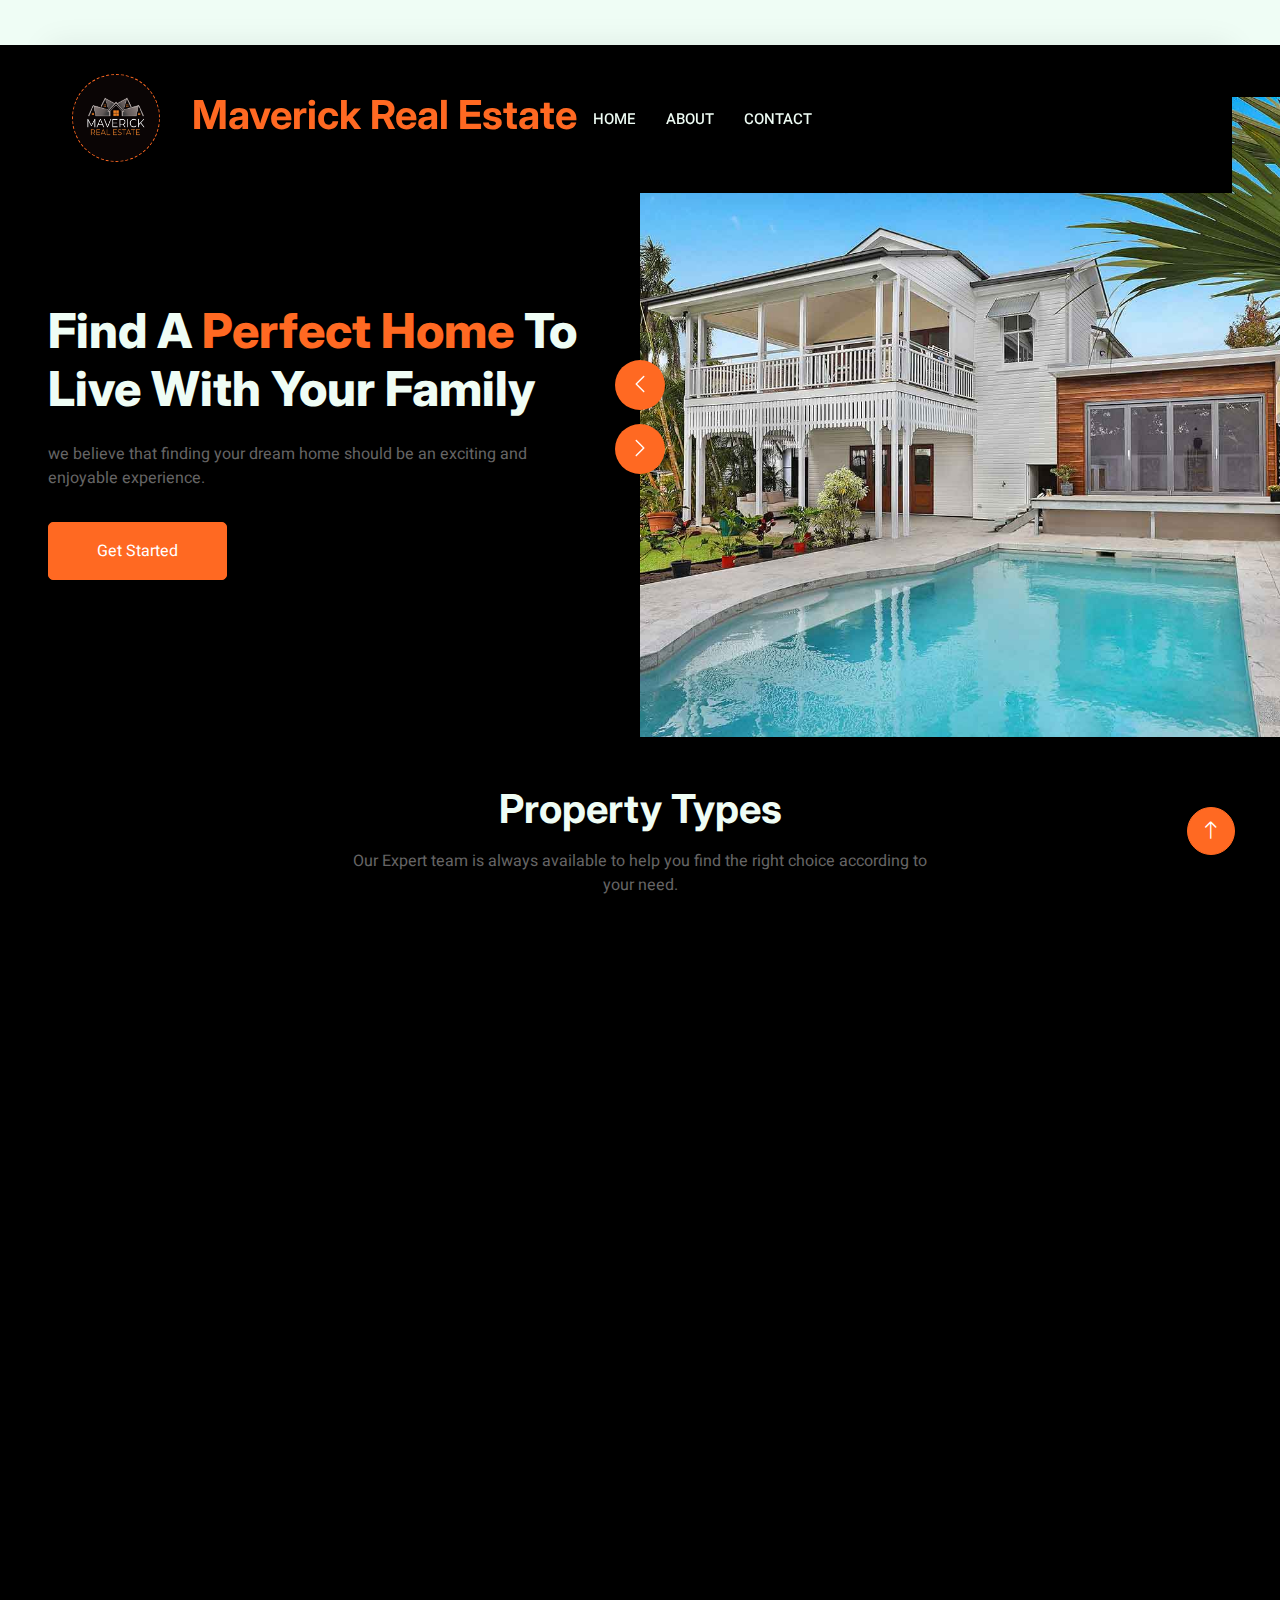
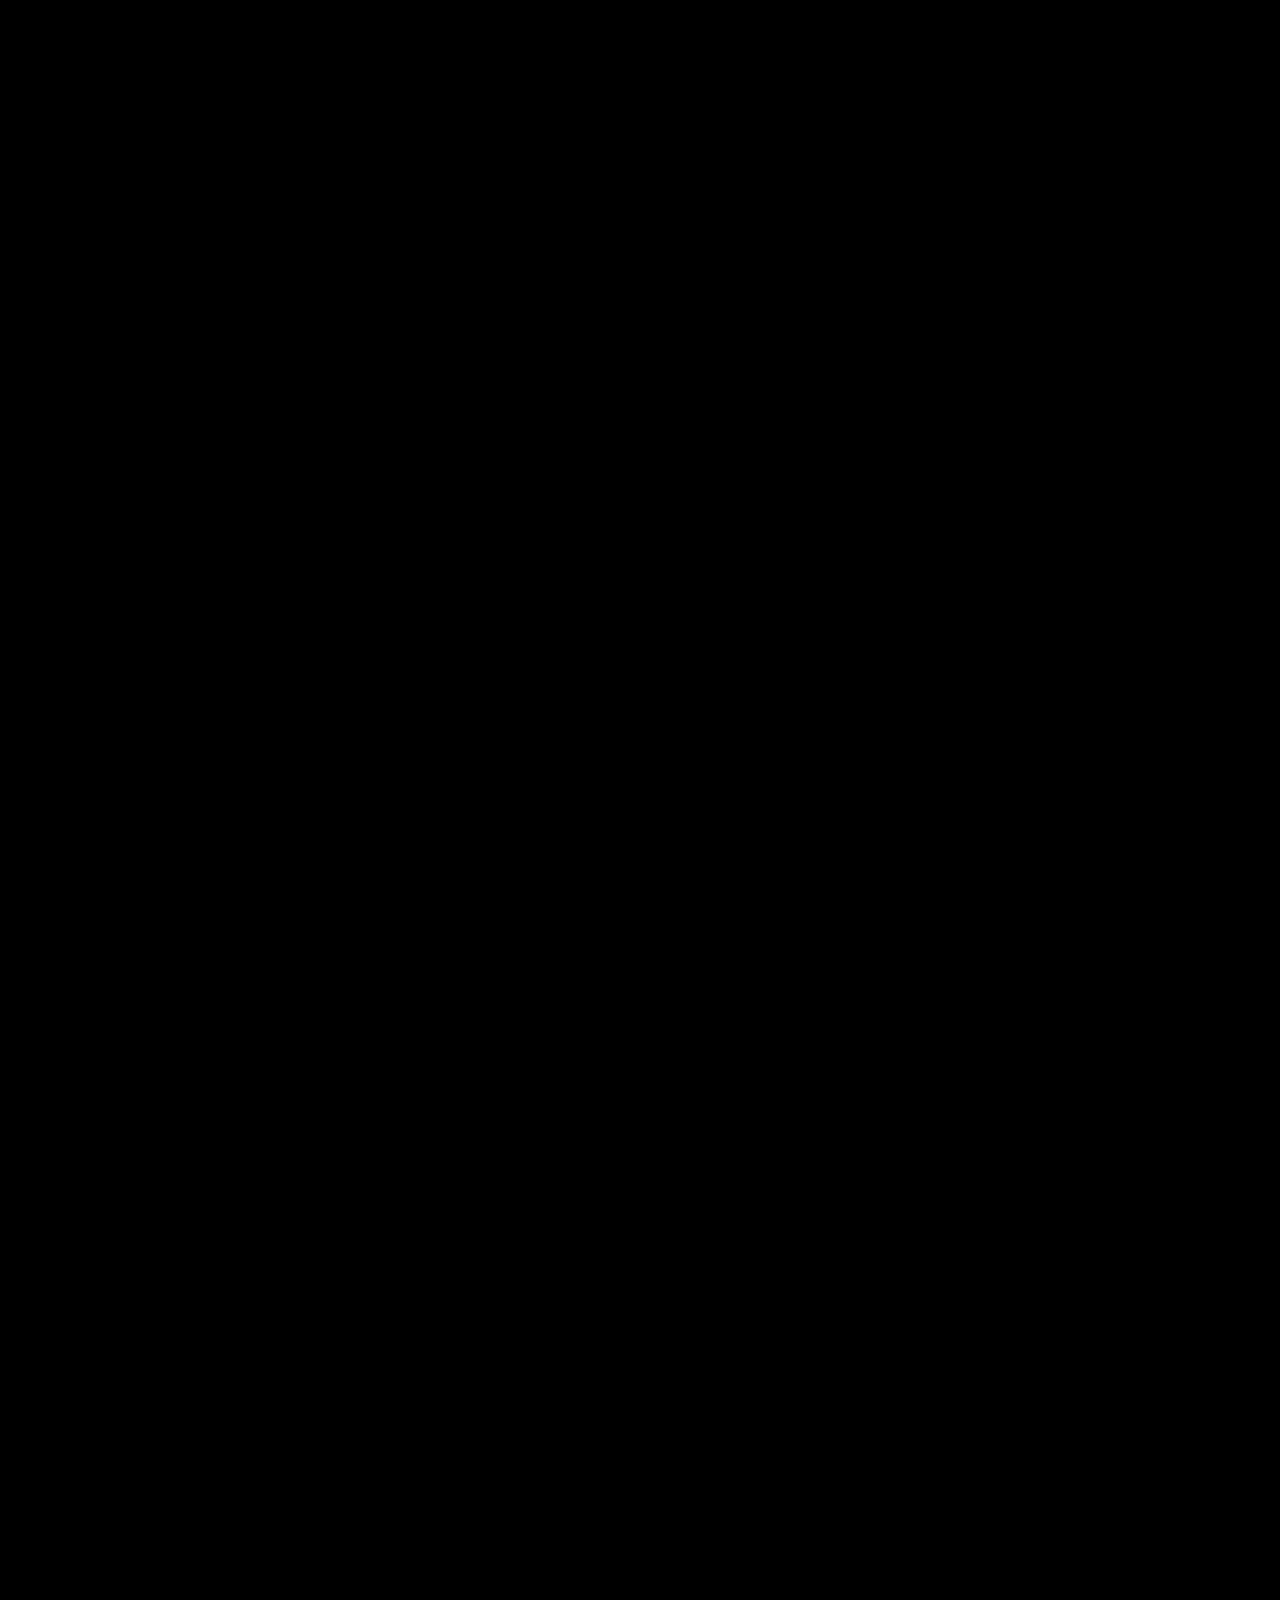
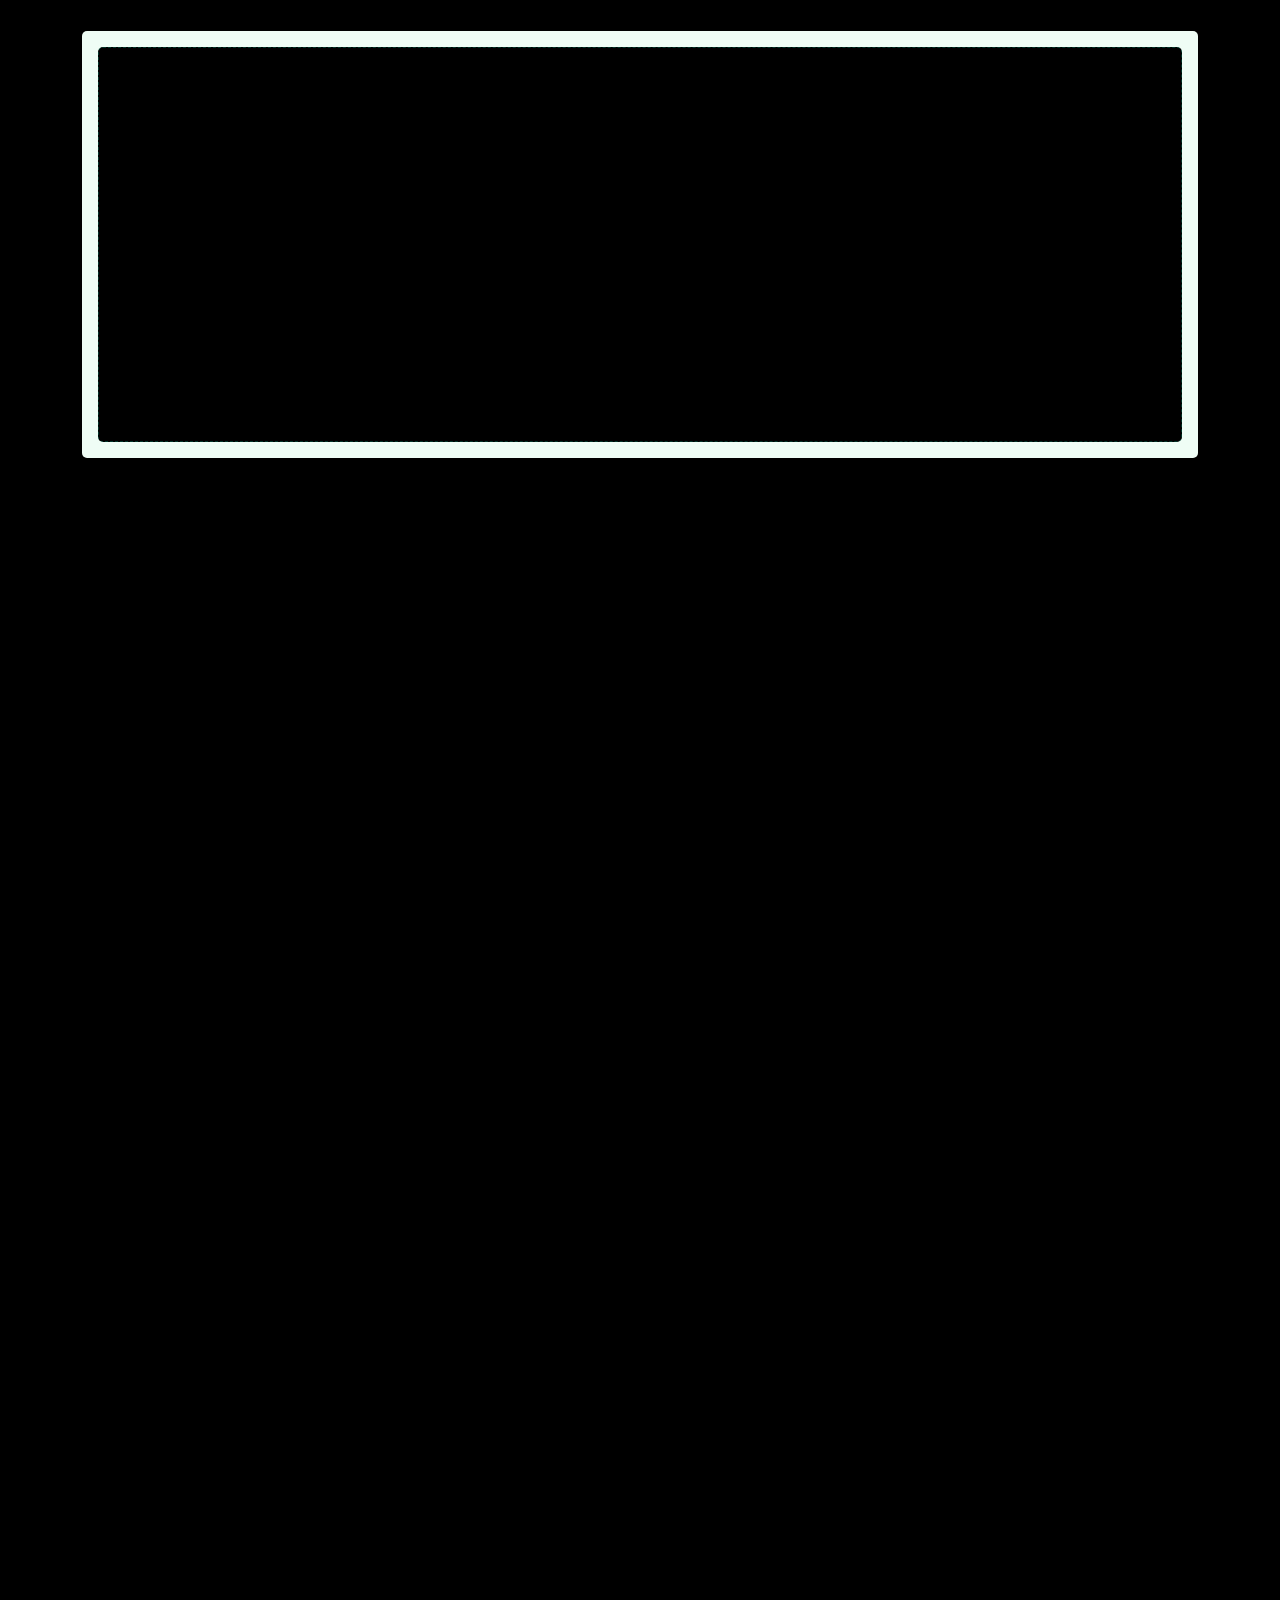
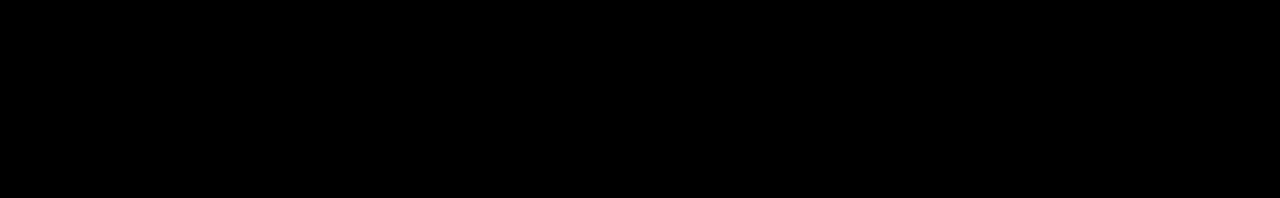
<file: index.html>
<!DOCTYPE html>
<html lang="en">
  <head>
    <meta charset="utf-8" />
    <title>Maverick Real Estate</title>
    <meta content="width=device-width, initial-scale=1.0" name="viewport" />
    <meta content="" name="keywords" />
    <meta content="" name="description" />

    <!-- Favicon -->
    <link href="img\logo-removebg-preview.png" rel="icon" />

    <!-- Google Web Fonts -->
    <link rel="preconnect" href="https://fonts.googleapis.com" />
    <link rel="preconnect" href="https://fonts.gstatic.com" crossorigin />
    <link
      href="https://fonts.googleapis.com/css2?family=Heebo:wght@400;500;600&family=Inter:wght@700;800&display=swap"
      rel="stylesheet"
    />

    <!-- Icon Font Stylesheet -->
    <link
      href="https://cdnjs.cloudflare.com/ajax/libs/font-awesome/5.10.0/css/all.min.css"
      rel="stylesheet"
    />
    <link
      href="https://cdn.jsdelivr.net/npm/bootstrap-icons@1.4.1/font/bootstrap-icons.css"
      rel="stylesheet"
    />

    <!-- Libraries Stylesheet -->
    <link href="lib/animate/animate.min.css" rel="stylesheet" />
    <link href="lib/owlcarousel/assets/owl.carousel.min.css" rel="stylesheet" />

    <!-- Customized Bootstrap Stylesheet -->
    <link href="css/bootstrap.min.css" rel="stylesheet" />

    <!-- Template Stylesheet -->
    <link href="css/style.css" rel="stylesheet" />
  </head>

  <body>
    <div class="container-xxl bg-white p-0">
      <!-- Spinner Start -->
      <div
        id="spinner"
        class="show bg-white position-fixed translate-middle w-100 vh-100 top-50 start-50 d-flex align-items-center justify-content-center"
      >
        <div
          class="spinner-border text-primary"
          style="width: 3rem; height: 3rem"
          role="status"
        >
          <span class="sr-only">Loading...</span>
        </div>
      </div>
      <!-- Spinner End -->

      <!-- Navbar Start -->
      <div class="container-fluid nav-bar bg-transparent mb-4">
        <nav
          class="d-flex justify-content-center navbar navbar-expand-lg navbar-light bg-dark p-3"
        >
          <a class="navbar-brand text-primary m-2" href="index.html">
            <div class="icon p-2 me-2">
              <img
                src="img\logo-removebg-preview.png"
                alt="Icon"
                style="width: 70px; height: 70px"
              />
            </div>
          </a>
          <h1 class="d-flex mx-3 text-primary">Maverick Real Estate</h1>
          <button class="navbar-toggler" type="button" data-bs-toggle="collapse" data-bs-target="#navbarSupportedContent" aria-controls="navbarSupportedContent" aria-expanded="false" aria-label="Toggle navigation">

            <span class="navbar-toggler-icon"></span>
          </button>
          <div class="collapse navbar-collapse" id="navbarSupportedContent">
            <ul class="navbar-nav mr-auto">
              <li class="nav-item active">
                <a class="nav-link" href="index.html"
                  >Home <span class="sr-only">(current)</span></a
                >
              </li>
              <li class="nav-item">
                <a class="nav-link" href="about.html">About</a>
              </li>
              <li class="nav-item">
                <a class="nav-link" href="contact.html">Contact</a>
              </li>
            </ul>
          </div>
        </nav>
      </div>

      <!-- Navbar End -->

      <!-- Header Start -->
      <div class="container-fluid header bg-white p-0">
        <div class="row g-0 align-items-center flex-column-reverse flex-md-row">
          <div class="col-md-6 p-5 mt-lg-5">
            <h1 class="display-5 animated fadeIn mb-4">
              Find A <span class="text-primary">Perfect Home</span> To Live With
              Your Family
            </h1>
            <p class="animated fadeIn mb-4 pb-2">
              we believe that finding your dream home should be an exciting and
              enjoyable experience.
            </p>
            <a href="" class="btn btn-primary py-3 px-5 me-3 animated fadeIn"
              >Get Started</a
            >
          </div>
          <div class="col-md-6 animated fadeIn">
            <div class="owl-carousel header-carousel">
              <div class="owl-carousel-item">
                <img class="img-fluid" src="img/carousel-1.jpg" alt="" />
              </div>
              <div class="owl-carousel-item">
                <img class="img-fluid" src="img/carousel-2.jpg" alt="" />
              </div>
            </div>
          </div>
        </div>
      </div>
      <!-- Header End -->

      <!-- Category Start -->
      <div class="container-xxl py-5">
        <div class="container">
          <div
            class="text-center mx-auto mb-5 wow fadeInUp"
            data-wow-delay="0.1s"
            style="max-width: 600px"
          >
            <h1 class="mb-3">Property Types</h1>
            <p>
              Our Expert team is always available to help you find the right
              choice according to your need.
            </p>
          </div>
          <div class="row g-4">
            <div class="col-lg-3 col-sm-6 wow fadeInUp" data-wow-delay="0.1s">
              <a
                class="cat-item d-block bg-light text-center rounded p-3"
                href=""
              >
                <div class="rounded p-4">
                  <div class="icon mb-3">
                    <img
                      class="img-fluid"
                      src="img/icon-apartment.png"
                      alt="Icon"
                    />
                  </div>
                  <h6>Apartment</h6>
                  <span>Explore Properties</span>
                </div>
              </a>
            </div>

            <div class="col-lg-3 col-sm-6 wow fadeInUp" data-wow-delay="0.5s">
              <a
                class="cat-item d-block bg-light text-center rounded p-3"
                href=""
              >
                <div class="rounded p-4">
                  <div class="icon mb-3">
                    <img
                      class="img-fluid"
                      src="img/icon-house.png"
                      alt="Icon"
                    />
                  </div>
                  <h6>Home</h6>
                  <span>Explore Properties</span>
                </div>
              </a>
            </div>
            <div class="col-lg-3 col-sm-6 wow fadeInUp" data-wow-delay="0.7s">
              <a
                class="cat-item d-block bg-light text-center rounded p-3"
                href=""
              >
                <div class="rounded p-4">
                  <div class="icon mb-3">
                    <img
                      class="img-fluid"
                      src="img/icon-housing.png"
                      alt="Icon"
                    />
                  </div>
                  <h6>Office</h6>
                  <span>Explore Properties</span>
                </div>
              </a>
            </div>
            <div class="col-lg-3 col-sm-6 wow fadeInUp" data-wow-delay="0.1s">
              <a
                class="cat-item d-block bg-light text-center rounded p-3"
                href=""
              >
                <div class="rounded p-4">
                  <div class="icon mb-3">
                    <img
                      class="img-fluid"
                      src="img/icon-building.png"
                      alt="Icon"
                    />
                  </div>
                  <h6>Building</h6>
                  <span>Explore Properties</span>
                </div>
              </a>
            </div>
          </div>
        </div>
      </div>
      <!-- Category End -->

      <!-- About Start -->
      <div class="container-xxl py-5">
        <div class="container">
          <div class="row g-5 align-items-center">
            <div class="col-lg-6 wow fadeIn" data-wow-delay="0.1s">
              <div class="about-img position-relative overflow-hidden p-5 pe-0">
                <img class="img-fluid w-100" src="img/about.jpg" />
              </div>
            </div>
            <div class="col-lg-6 wow fadeIn" data-wow-delay="0.5s">
              <h1 class="mb-4">#1 Place To Find The Perfect Property</h1>
              <p class="mb-4">
                Our team of real estate experts brings years of experience and
                local market knowledge to help you make informed decisions, We
                take the time to understand your unique needs and preferences
                and With a wide range of properties across various price points
                and neighborhoods, you're sure to find the perfect home with us.
              </p>
              <p>
                <i class="fa fa-check text-primary me-3"></i>Experienced
                Professionals
              </p>
              <p>
                <i class="fa fa-check text-primary me-3"></i>Personalized
                Service
              </p>
              <p>
                <i class="fa fa-check text-primary me-3"></i>Trusted Partners
              </p>
              <a
                class="btn btn-primary py-3 px-5 mt-3"
                href="mailto:mavericksestate@gmail.com"
                >Email Us your Query</a
              >
            </div>
          </div>
        </div>
      </div>
      <!-- About End -->

      <!-- Property List Start -->
      <div class="container-xxl py-5">
        <div class="container">
          <div class="row g-0 gx-5 align-items-end">
            <div class="col-lg-6">
              <div
                class="text-start mx-auto mb-5 wow slideInLeft"
                data-wow-delay="0.1s"
              >
                <h1 class="mb-3">Property Listing</h1>
                <p>
                  Explore our curated selection of featured properties,
                  handpicked to showcase the best homes and investment
                  opportunities available. From luxurious estates to cozy family
                  homes, our featured listings offer something for everyone.
                </p>
              </div>
            </div>
            <div
              class="col-lg-6 text-start text-lg-end wow slideInRight"
              data-wow-delay="0.1s"
            >
              <ul class="nav nav-pills d-inline-flex justify-content-end mb-5">
                <li class="nav-item me-2">
                  <a
                    class="btn btn-outline-primary active"
                    data-bs-toggle="pill"
                    href="#tab-1"
                    >Featured</a
                  >
                </li>
                <li class="nav-item me-2">
                  <a
                    class="btn btn-outline-primary"
                    data-bs-toggle="pill"
                    href="#tab-2"
                    >For Sell</a
                  >
                </li>
                <li class="nav-item me-0">
                  <a
                    class="btn btn-outline-primary"
                    data-bs-toggle="pill"
                    href="#tab-3"
                    >For Rent</a
                  >
                </li>
              </ul>
            </div>
          </div>
          <div class="tab-content">
            <div id="tab-1" class="tab-pane fade show p-0 active">
              <div class="row g-4">
                <div
                  class="col-lg-4 col-md-6 wow fadeInUp"
                  data-wow-delay="0.1s"
                >
                  <div class="property-item rounded overflow-hidden">
                    <div class="position-relative overflow-hidden">
                      <a href=""
                        ><img class="img-fluid" src="img/prop1.jpeg" alt=""
                      /></a>
                      <div
                        class="bg-primary rounded text-white position-absolute start-0 top-0 m-4 py-1 px-3"
                      >
                        For Sale
                      </div>
                      <div
                        class="bg-white rounded-top text-primary position-absolute start-0 bottom-0 mx-4 pt-1 px-3"
                      >
                        House
                      </div>
                    </div>
                    <div class="p-4 pb-0">
                      <h5 class="text-primary mb-3">Rs 23,000,000</h5>
                      <a class="d-block h5 mb-2" href=""
                        >Double Story New House in Paragon City</a
                      >
                      <p>
                        <i class="fa fa-map-marker-alt text-primary me-2"></i
                        >817 Woods Block, Paragon City, Lahore
                      </p>
                    </div>
                    <div class="d-flex border-top">
                      <small class="flex-fill text-center border-end py-2"
                        ><i class="fa fa-ruler-combined text-primary me-2"></i
                        >5 Marla</small
                      >
                      <small class="flex-fill text-center border-end py-2"
                        ><i class="fa fa-bed text-primary me-2"></i>3 Bed</small
                      >
                      <small class="flex-fill text-center py-2"
                        ><i class="fa fa-bath text-primary me-2"></i>4
                        Bath</small
                      >
                    </div>
                  </div>
                </div>
                <div
                  class="col-lg-4 col-md-6 wow fadeInUp"
                  data-wow-delay="0.5s"
                >
                  <div class="property-item rounded overflow-hidden">
                    <div class="position-relative overflow-hidden">
                      <a href=""
                        ><img class="img-fluid" src="img/prop2.jpg" alt=""
                      /></a>
                      <div
                        class="bg-primary rounded text-white position-absolute start-0 top-0 m-4 py-1 px-3"
                      >
                        For Sell
                      </div>
                      <div
                        class="bg-white rounded-top text-primary position-absolute start-0 bottom-0 mx-4 pt-1 px-3"
                      >
                        House
                      </div>
                    </div>
                    <div class="p-4 pb-0">
                      <h5 class="text-primary mb-3">37,000,000</h5>
                      <a class="d-block h5 mb-2" href=""
                        >Double Story house in Green City, Lahore</a
                      >
                      <p>
                        <i class="fa fa-map-marker-alt text-primary me-2"></i
                        >B Block, Green City, Lahore
                      </p>
                    </div>
                    <div class="d-flex border-top">
                      <small class="flex-fill text-center border-end py-2"
                        ><i class="fa fa-ruler-combined text-primary me-2"></i
                        >7 marla</small
                      >
                      <small class="flex-fill text-center border-end py-2"
                        ><i class="fa fa-bed text-primary me-2"></i>3 Bed</small
                      >
                      <small class="flex-fill text-center py-2"
                        ><i class="fa fa-bath text-primary me-2"></i>2
                        Bath</small
                      >
                    </div>
                  </div>
                </div>
                <div
                  class="col-lg-4 col-md-6 wow fadeInUp"
                  data-wow-delay="0.1s"
                >
                  <div class="property-item rounded overflow-hidden">
                    <div class="position-relative overflow-hidden">
                      <a href=""
                        ><img class="img-fluid" src="img/property-4.jpg" alt=""
                      /></a>
                      <div
                        class="bg-primary rounded text-white position-absolute start-0 top-0 m-4 py-1 px-3"
                      >
                        For Rent
                      </div>
                      <div
                        class="bg-white rounded-top text-primary position-absolute start-0 bottom-0 mx-4 pt-1 px-3"
                      >
                        Building
                      </div>
                    </div>
                    <div class="p-4 pb-0">
                      <h5 class="text-primary mb-3">$12,345</h5>
                      <a class="d-block h5 mb-2" href=""
                        >Golden Urban House For Sell</a
                      >
                      <p>
                        <i class="fa fa-map-marker-alt text-primary me-2"></i
                        >123 Street, New York, USA
                      </p>
                    </div>
                    <div class="d-flex border-top">
                      <small class="flex-fill text-center border-end py-2"
                        ><i class="fa fa-ruler-combined text-primary me-2"></i
                        >1000 Sqft</small
                      >
                      <small class="flex-fill text-center border-end py-2"
                        ><i class="fa fa-bed text-primary me-2"></i>3 Bed</small
                      >
                      <small class="flex-fill text-center py-2"
                        ><i class="fa fa-bath text-primary me-2"></i>2
                        Bath</small
                      >
                    </div>
                  </div>
                </div>
                <div
                  class="col-lg-4 col-md-6 wow fadeInUp"
                  data-wow-delay="0.3s"
                >
                  <div class="property-item rounded overflow-hidden">
                    <div class="position-relative overflow-hidden">
                      <a href=""
                        ><img class="img-fluid" src="img/property-5.jpg" alt=""
                      /></a>
                      <div
                        class="bg-primary rounded text-white position-absolute start-0 top-0 m-4 py-1 px-3"
                      >
                        For Sell
                      </div>
                      <div
                        class="bg-white rounded-top text-primary position-absolute start-0 bottom-0 mx-4 pt-1 px-3"
                      >
                        Home
                      </div>
                    </div>
                    <div class="p-4 pb-0">
                      <h5 class="text-primary mb-3">$12,345</h5>
                      <a class="d-block h5 mb-2" href=""
                        >Golden Urban House For Sell</a
                      >
                      <p>
                        <i class="fa fa-map-marker-alt text-primary me-2"></i
                        >123 Street, New York, USA
                      </p>
                    </div>
                    <div class="d-flex border-top">
                      <small class="flex-fill text-center border-end py-2"
                        ><i class="fa fa-ruler-combined text-primary me-2"></i
                        >1000 Sqft</small
                      >
                      <small class="flex-fill text-center border-end py-2"
                        ><i class="fa fa-bed text-primary me-2"></i>3 Bed</small
                      >
                      <small class="flex-fill text-center py-2"
                        ><i class="fa fa-bath text-primary me-2"></i>2
                        Bath</small
                      >
                    </div>
                  </div>
                </div>
                <div
                  class="col-12 text-center wow fadeInUp"
                  data-wow-delay="0.1s"
                >
                  <a class="btn btn-primary py-3 px-5" href=""
                    >Browse More Property</a
                  >
                </div>
              </div>
            </div>
            <div id="tab-2" class="tab-pane fade show p-0">
              <div class="row g-4">
                <div class="col-lg-4 col-md-6">
                  <div class="property-item rounded overflow-hidden">
                    <div class="position-relative overflow-hidden">
                      <a href=""
                        ><img class="img-fluid" src="img/property-1.jpg" alt=""
                      /></a>
                      <div
                        class="bg-primary rounded text-white position-absolute start-0 top-0 m-4 py-1 px-3"
                      >
                        For Sell
                      </div>
                      <div
                        class="bg-white rounded-top text-primary position-absolute start-0 bottom-0 mx-4 pt-1 px-3"
                      >
                        Appartment
                      </div>
                    </div>
                    <div class="p-4 pb-0">
                      <h5 class="text-primary mb-3">$12,345</h5>
                      <a class="d-block h5 mb-2" href=""
                        >Golden Urban House For Sell</a
                      >
                      <p>
                        <i class="fa fa-map-marker-alt text-primary me-2"></i
                        >123 Street, New York, USA
                      </p>
                    </div>
                    <div class="d-flex border-top">
                      <small class="flex-fill text-center border-end py-2"
                        ><i class="fa fa-ruler-combined text-primary me-2"></i
                        >1000 Sqft</small
                      >
                      <small class="flex-fill text-center border-end py-2"
                        ><i class="fa fa-bed text-primary me-2"></i>3 Bed</small
                      >
                      <small class="flex-fill text-center py-2"
                        ><i class="fa fa-bath text-primary me-2"></i>2
                        Bath</small
                      >
                    </div>
                  </div>
                </div>

                <div class="col-lg-4 col-md-6">
                  <div class="property-item rounded overflow-hidden">
                    <div class="position-relative overflow-hidden">
                      <a href=""
                        ><img class="img-fluid" src="img/property-3.jpg" alt=""
                      /></a>
                      <div
                        class="bg-primary rounded text-white position-absolute start-0 top-0 m-4 py-1 px-3"
                      >
                        For Sell
                      </div>
                      <div
                        class="bg-white rounded-top text-primary position-absolute start-0 bottom-0 mx-4 pt-1 px-3"
                      >
                        Office
                      </div>
                    </div>
                    <div class="p-4 pb-0">
                      <h5 class="text-primary mb-3">$12,345</h5>
                      <a class="d-block h5 mb-2" href=""
                        >Golden Urban House For Sell</a
                      >
                      <p>
                        <i class="fa fa-map-marker-alt text-primary me-2"></i
                        >123 Street, New York, USA
                      </p>
                    </div>
                    <div class="d-flex border-top">
                      <small class="flex-fill text-center border-end py-2"
                        ><i class="fa fa-ruler-combined text-primary me-2"></i
                        >1000 Sqft</small
                      >
                      <small class="flex-fill text-center border-end py-2"
                        ><i class="fa fa-bed text-primary me-2"></i>3 Bed</small
                      >
                      <small class="flex-fill text-center py-2"
                        ><i class="fa fa-bath text-primary me-2"></i>2
                        Bath</small
                      >
                    </div>
                  </div>
                </div>
                <div class="col-lg-4 col-md-6">
                  <div class="property-item rounded overflow-hidden">
                    <div class="position-relative overflow-hidden">
                      <a href=""
                        ><img class="img-fluid" src="img/property-4.jpg" alt=""
                      /></a>
                      <div
                        class="bg-primary rounded text-white position-absolute start-0 top-0 m-4 py-1 px-3"
                      >
                        For Rent
                      </div>
                      <div
                        class="bg-white rounded-top text-primary position-absolute start-0 bottom-0 mx-4 pt-1 px-3"
                      >
                        Building
                      </div>
                    </div>
                    <div class="p-4 pb-0">
                      <h5 class="text-primary mb-3">$12,345</h5>
                      <a class="d-block h5 mb-2" href=""
                        >Golden Urban House For Sell</a
                      >
                      <p>
                        <i class="fa fa-map-marker-alt text-primary me-2"></i
                        >123 Street, New York, USA
                      </p>
                    </div>
                    <div class="d-flex border-top">
                      <small class="flex-fill text-center border-end py-2"
                        ><i class="fa fa-ruler-combined text-primary me-2"></i
                        >1000 Sqft</small
                      >
                      <small class="flex-fill text-center border-end py-2"
                        ><i class="fa fa-bed text-primary me-2"></i>3 Bed</small
                      >
                      <small class="flex-fill text-center py-2"
                        ><i class="fa fa-bath text-primary me-2"></i>2
                        Bath</small
                      >
                    </div>
                  </div>
                </div>
                <div class="col-lg-4 col-md-6">
                  <div class="property-item rounded overflow-hidden">
                    <div class="position-relative overflow-hidden">
                      <a href=""
                        ><img class="img-fluid" src="img/property-5.jpg" alt=""
                      /></a>
                      <div
                        class="bg-primary rounded text-white position-absolute start-0 top-0 m-4 py-1 px-3"
                      >
                        For Sell
                      </div>
                      <div
                        class="bg-white rounded-top text-primary position-absolute start-0 bottom-0 mx-4 pt-1 px-3"
                      >
                        Home
                      </div>
                    </div>
                    <div class="p-4 pb-0">
                      <h5 class="text-primary mb-3">$12,345</h5>
                      <a class="d-block h5 mb-2" href=""
                        >Golden Urban House For Sell</a
                      >
                      <p>
                        <i class="fa fa-map-marker-alt text-primary me-2"></i
                        >123 Street, New York, USA
                      </p>
                    </div>
                    <div class="d-flex border-top">
                      <small class="flex-fill text-center border-end py-2"
                        ><i class="fa fa-ruler-combined text-primary me-2"></i
                        >1000 Sqft</small
                      >
                      <small class="flex-fill text-center border-end py-2"
                        ><i class="fa fa-bed text-primary me-2"></i>3 Bed</small
                      >
                      <small class="flex-fill text-center py-2"
                        ><i class="fa fa-bath text-primary me-2"></i>2
                        Bath</small
                      >
                    </div>
                  </div>
                </div>

                <div class="col-12 text-center">
                  <a class="btn btn-primary py-3 px-5" href=""
                    >Browse More Property</a
                  >
                </div>
              </div>
            </div>
            <div id="tab-3" class="tab-pane fade show p-0">
              <div class="row g-4">
                <div class="col-lg-4 col-md-6">
                  <div class="property-item rounded overflow-hidden">
                    <div class="position-relative overflow-hidden">
                      <a href=""
                        ><img class="img-fluid" src="img/property-1.jpg" alt=""
                      /></a>
                      <div
                        class="bg-primary rounded text-white position-absolute start-0 top-0 m-4 py-1 px-3"
                      >
                        For Sell
                      </div>
                      <div
                        class="bg-white rounded-top text-primary position-absolute start-0 bottom-0 mx-4 pt-1 px-3"
                      >
                        Appartment
                      </div>
                    </div>
                    <div class="p-4 pb-0">
                      <h5 class="text-primary mb-3">$12,345</h5>
                      <a class="d-block h5 mb-2" href=""
                        >Golden Urban House For Sell</a
                      >
                      <p>
                        <i class="fa fa-map-marker-alt text-primary me-2"></i
                        >123 Street, New York, USA
                      </p>
                    </div>
                    <div class="d-flex border-top">
                      <small class="flex-fill text-center border-end py-2"
                        ><i class="fa fa-ruler-combined text-primary me-2"></i
                        >1000 Sqft</small
                      >
                      <small class="flex-fill text-center border-end py-2"
                        ><i class="fa fa-bed text-primary me-2"></i>3 Bed</small
                      >
                      <small class="flex-fill text-center py-2"
                        ><i class="fa fa-bath text-primary me-2"></i>2
                        Bath</small
                      >
                    </div>
                  </div>
                </div>
                <div class="col-lg-4 col-md-6">
                  <div class="property-item rounded overflow-hidden">
                    <div class="position-relative overflow-hidden">
                      <a href=""
                        ><img class="img-fluid" src="img/property-2.jpg" alt=""
                      /></a>
                      <div
                        class="bg-primary rounded text-white position-absolute start-0 top-0 m-4 py-1 px-3"
                      >
                        For Rent
                      </div>
                      <div
                        class="bg-white rounded-top text-primary position-absolute start-0 bottom-0 mx-4 pt-1 px-3"
                      >
                        Villa
                      </div>
                    </div>
                    <div class="p-4 pb-0">
                      <h5 class="text-primary mb-3">$12,345</h5>
                      <a class="d-block h5 mb-2" href=""
                        >Golden Urban House For Sell</a
                      >
                      <p>
                        <i class="fa fa-map-marker-alt text-primary me-2"></i
                        >123 Street, New York, USA
                      </p>
                    </div>
                    <div class="d-flex border-top">
                      <small class="flex-fill text-center border-end py-2"
                        ><i class="fa fa-ruler-combined text-primary me-2"></i
                        >1000 Sqft</small
                      >
                      <small class="flex-fill text-center border-end py-2"
                        ><i class="fa fa-bed text-primary me-2"></i>3 Bed</small
                      >
                      <small class="flex-fill text-center py-2"
                        ><i class="fa fa-bath text-primary me-2"></i>2
                        Bath</small
                      >
                    </div>
                  </div>
                </div>
                <div class="col-lg-4 col-md-6">
                  <div class="property-item rounded overflow-hidden">
                    <div class="position-relative overflow-hidden">
                      <a href=""
                        ><img class="img-fluid" src="img/property-3.jpg" alt=""
                      /></a>
                      <div
                        class="bg-primary rounded text-white position-absolute start-0 top-0 m-4 py-1 px-3"
                      >
                        For Sell
                      </div>
                      <div
                        class="bg-white rounded-top text-primary position-absolute start-0 bottom-0 mx-4 pt-1 px-3"
                      >
                        Office
                      </div>
                    </div>
                    <div class="p-4 pb-0">
                      <h5 class="text-primary mb-3">$12,345</h5>
                      <a class="d-block h5 mb-2" href=""
                        >Golden Urban House For Sell</a
                      >
                      <p>
                        <i class="fa fa-map-marker-alt text-primary me-2"></i
                        >123 Street, New York, USA
                      </p>
                    </div>
                    <div class="d-flex border-top">
                      <small class="flex-fill text-center border-end py-2"
                        ><i class="fa fa-ruler-combined text-primary me-2"></i
                        >1000 Sqft</small
                      >
                      <small class="flex-fill text-center border-end py-2"
                        ><i class="fa fa-bed text-primary me-2"></i>3 Bed</small
                      >
                      <small class="flex-fill text-center py-2"
                        ><i class="fa fa-bath text-primary me-2"></i>2
                        Bath</small
                      >
                    </div>
                  </div>
                </div>
                <div class="col-lg-4 col-md-6">
                  <div class="property-item rounded overflow-hidden">
                    <div class="position-relative overflow-hidden">
                      <a href=""
                        ><img class="img-fluid" src="img/property-4.jpg" alt=""
                      /></a>
                      <div
                        class="bg-primary rounded text-white position-absolute start-0 top-0 m-4 py-1 px-3"
                      >
                        For Rent
                      </div>
                      <div
                        class="bg-white rounded-top text-primary position-absolute start-0 bottom-0 mx-4 pt-1 px-3"
                      >
                        Building
                      </div>
                    </div>
                    <div class="p-4 pb-0">
                      <h5 class="text-primary mb-3">$12,345</h5>
                      <a class="d-block h5 mb-2" href=""
                        >Golden Urban House For Sell</a
                      >
                      <p>
                        <i class="fa fa-map-marker-alt text-primary me-2"></i
                        >123 Street, New York, USA
                      </p>
                    </div>
                    <div class="d-flex border-top">
                      <small class="flex-fill text-center border-end py-2"
                        ><i class="fa fa-ruler-combined text-primary me-2"></i
                        >1000 Sqft</small
                      >
                      <small class="flex-fill text-center border-end py-2"
                        ><i class="fa fa-bed text-primary me-2"></i>3 Bed</small
                      >
                      <small class="flex-fill text-center py-2"
                        ><i class="fa fa-bath text-primary me-2"></i>2
                        Bath</small
                      >
                    </div>
                  </div>
                </div>
                <div class="col-lg-4 col-md-6">
                  <div class="property-item rounded overflow-hidden">
                    <div class="position-relative overflow-hidden">
                      <a href=""
                        ><img class="img-fluid" src="img/property-5.jpg" alt=""
                      /></a>
                      <div
                        class="bg-primary rounded text-white position-absolute start-0 top-0 m-4 py-1 px-3"
                      >
                        For Sell
                      </div>
                      <div
                        class="bg-white rounded-top text-primary position-absolute start-0 bottom-0 mx-4 pt-1 px-3"
                      >
                        Home
                      </div>
                    </div>
                    <div class="p-4 pb-0">
                      <h5 class="text-primary mb-3">$12,345</h5>
                      <a class="d-block h5 mb-2" href=""
                        >Golden Urban House For Sell</a
                      >
                      <p>
                        <i class="fa fa-map-marker-alt text-primary me-2"></i
                        >123 Street, New York, USA
                      </p>
                    </div>
                    <div class="d-flex border-top">
                      <small class="flex-fill text-center border-end py-2"
                        ><i class="fa fa-ruler-combined text-primary me-2"></i
                        >1000 Sqft</small
                      >
                      <small class="flex-fill text-center border-end py-2"
                        ><i class="fa fa-bed text-primary me-2"></i>3 Bed</small
                      >
                      <small class="flex-fill text-center py-2"
                        ><i class="fa fa-bath text-primary me-2"></i>2
                        Bath</small
                      >
                    </div>
                  </div>
                </div>
                <div class="col-lg-4 col-md-6">
                  <div class="property-item rounded overflow-hidden">
                    <div class="position-relative overflow-hidden">
                      <a href=""
                        ><img class="img-fluid" src="img/property-6.jpg" alt=""
                      /></a>
                      <div
                        class="bg-primary rounded text-white position-absolute start-0 top-0 m-4 py-1 px-3"
                      >
                        For Rent
                      </div>
                      <div
                        class="bg-white rounded-top text-primary position-absolute start-0 bottom-0 mx-4 pt-1 px-3"
                      >
                        Shop
                      </div>
                    </div>
                    <div class="p-4 pb-0">
                      <h5 class="text-primary mb-3">$12,345</h5>
                      <a class="d-block h5 mb-2" href=""
                        >Golden Urban House For Sell</a
                      >
                      <p>
                        <i class="fa fa-map-marker-alt text-primary me-2"></i
                        >123 Street, New York, USA
                      </p>
                    </div>
                    <div class="d-flex border-top">
                      <small class="flex-fill text-center border-end py-2"
                        ><i class="fa fa-ruler-combined text-primary me-2"></i
                        >1000 Sqft</small
                      >
                      <small class="flex-fill text-center border-end py-2"
                        ><i class="fa fa-bed text-primary me-2"></i>3 Bed</small
                      >
                      <small class="flex-fill text-center py-2"
                        ><i class="fa fa-bath text-primary me-2"></i>2
                        Bath</small
                      >
                    </div>
                  </div>
                </div>
                <div class="col-12 text-center">
                  <a class="btn btn-primary py-3 px-5" href=""
                    >Browse More Property</a
                  >
                </div>
              </div>
            </div>
          </div>
        </div>
      </div>
      <!-- Property List End -->

      <!-- Call to Action Start -->
      <div class="container-xxl py-5">
        <div class="container">
          <div class="bg-light rounded p-3">
            <div
              class="bg-white rounded p-4"
              style="border: 1px dashed rgba(0, 185, 142, 0.3)"
            >
              <div class="row g-5 align-items-center">
                <div class="col-lg-6 wow fadeIn" data-wow-delay="0.1s">
                  <img
                    class="img-fluid rounded w-100"
                    src="img/call-to-action.jpg"
                    alt=""
                  />
                </div>
                <div class="col-lg-6 wow fadeIn" data-wow-delay="0.5s">
                  <div class="mb-4">
                    <h1 class="mb-3">Contact With Our Certified Agent</h1>
                    <p>
                      Our team of dedicated professionals is here to guide you
                      through every step of the process, ensuring that you find
                      the perfect property that meets your needs and exceeds
                      your expectations.
                    </p>
                  </div>
                  <a href="tel:+923008818888" class="btn btn-primary py-3 px-4 me-2"
                    ><i
                      class="fa fa-phone-alt me-2"
                      
                    ></i
                    >Make A Call</a
                  >
                  <a href="mailto:mavericksestate@gmail.com" class="btn btn-dark py-3 px-4"
                    ><i
                      class="fa fa-calendar-alt me-2"
                      href="mailto:mavericksestate@gmail.com"
                    ></i
                    >Mail Us</a
                  >
                </div>
              </div>
            </div>
          </div>
        </div>
      </div>
      <!-- Call to Action End -->

      <!-- timings Start -->
      <div class="container-xxl py-5">
        <div class="container">
          <div class="row g-5 align-items-center">
            <div class="col-lg-6 wow fadeIn" data-wow-delay="0.1s"></div>
            <div class="col-lg-6 wow fadeIn" data-wow-delay="0.5s">
              <h1 class="mb-4">Office timings</h1>

              <p>
                <i class="fa fa-check text-primary me-3"></i>Monday to Saturday
              </p>
              <p><i class="fa fa-check text-primary me-3"></i>12 pm - 9 pm</p>
              <p>
                <i class="fa fa-check text-primary me-3"></i>always available
                for a call!
              </p>
            </div>
          </div>
        </div>
      </div>
      <!-- timings End -->

      <!-- Testimonial Start -->
      <div class="container-xxl py-5">
        <div class="container">
          <div
            class="text-center mx-auto mb-5 wow fadeInUp"
            data-wow-delay="0.1s"
            style="max-width: 600px"
          >
            <h1 class="mb-3">Our Clients Say!</h1>
            <p>
              All we care about is that our clients get what they actually want
              in the budget, location and the estate of their own choice
            </p>
          </div>
          <div
            class="owl-carousel testimonial-carousel wow fadeInUp"
            data-wow-delay="0.1s"
          >
            <div class="testimonial-item bg-light rounded p-3">
              <div class="bg-white border rounded p-4">
                <p>
                  Tempor stet labore dolor clita stet diam amet ipsum dolor duo
                  ipsum rebum stet dolor amet diam stet. Est stet ea lorem amet
                  est kasd kasd erat eos
                </p>
                <div class="d-flex align-items-center">
                  <img
                    class="img-fluid flex-shrink-0 rounded"
                    src="img/testimonial-1.jpg"
                    style="width: 45px; height: 45px"
                  />
                  <div class="ps-3">
                    <h6 class="fw-bold mb-1">Client Name</h6>
                    <small>Profession</small>
                  </div>
                </div>
              </div>
            </div>
            <div class="testimonial-item bg-light rounded p-3">
              <div class="bg-white border rounded p-4">
                <p>
                  Tempor stet labore dolor clita stet diam amet ipsum dolor duo
                  ipsum rebum stet dolor amet diam stet. Est stet ea lorem amet
                  est kasd kasd erat eos
                </p>
                <div class="d-flex align-items-center">
                  <img
                    class="img-fluid flex-shrink-0 rounded"
                    src="img/testimonial-2.jpg"
                    style="width: 45px; height: 45px"
                  />
                  <div class="ps-3">
                    <h6 class="fw-bold mb-1">Client Name</h6>
                    <small>Profession</small>
                  </div>
                </div>
              </div>
            </div>
            <div class="testimonial-item bg-light rounded p-3">
              <div class="bg-white border rounded p-4">
                <p>
                  Tempor stet labore dolor clita stet diam amet ipsum dolor duo
                  ipsum rebum stet dolor amet diam stet. Est stet ea lorem amet
                  est kasd kasd erat eos
                </p>
                <div class="d-flex align-items-center">
                  <img
                    class="img-fluid flex-shrink-0 rounded"
                    src="img/testimonial-3.jpg"
                    style="width: 45px; height: 45px"
                  />
                  <div class="ps-3">
                    <h6 class="fw-bold mb-1">Client Name</h6>
                    <small>Profession</small>
                  </div>
                </div>
              </div>
            </div>
          </div>
        </div>
      </div>
      <!-- Testimonial End -->

      <!-- Footer Start -->
      <div
        class="container-fluid bg-dark text-white-50 footer pt-5 mt-5 wow fadeIn"
        data-wow-delay="0.1s"
      >
        <div class="container py-5">
          <div class="row g-5">
            <div class="col-lg-3 col-md-6">
              <h5 class="text-white mb-4">Get In Touch</h5>
              <p class="mb-2">
                <i class="fa fa-map-marker-alt me-3"></i>Latif Market, Opp. Gate
                2 Paragon City, Barki Road, Lahore
              </p>
              <p class="mb-2">
                <i class="fa fa-phone-alt me-3"></i>+92 300 8818888
              </p>
              <p class="mb-2">
                <i class="fa fa-phone-alt me-3"></i>+92 328 4838235
              </p>
              <p class="mb-2">
                <i class="fa fa-envelope me-3"></i>mavericksestate@gmail.com
              </p>
              <div class="d-flex pt-2">
                <a class="btn btn-outline-light btn-social" href=""
                  ><i class="fab fa-twitter"></i
                ></a>
                <a class="btn btn-outline-light btn-social" href=""
                  ><i class="fab fa-facebook-f"></i
                ></a>
                <a class="btn btn-outline-light btn-social" href=""
                  ><i class="fab fa-youtube"></i
                ></a>
                <a class="btn btn-outline-light btn-social" href=""
                  ><i class="fab fa-linkedin-in"></i
                ></a>
              </div>
            </div>
            <div class="col-lg-3 col-md-6">
              <h5 class="text-white mb-4">Quick Links</h5>
              <a class="btn btn-link text-white-50" href="">About Us</a>
              <a class="btn btn-link text-white-50" href="">Contact Us</a>
              <a class="btn btn-link text-white-50" href="">Our Services</a>
            </div>
            <div class="col-lg-3 col-md-6">
              <h5 class="text-white mb-4">Photo Gallery</h5>
              <div class="row g-2 pt-2">
                <div class="col-4">
                  <img
                    class="img-fluid rounded bg-light p-1"
                    src="img/property-1.jpg"
                    alt=""
                  />
                </div>
                <div class="col-4">
                  <img
                    class="img-fluid rounded bg-light p-1"
                    src="img/property-2.jpg"
                    alt=""
                  />
                </div>
                <div class="col-4">
                  <img
                    class="img-fluid rounded bg-light p-1"
                    src="img/property-3.jpg"
                    alt=""
                  />
                </div>
                <div class="col-4">
                  <img
                    class="img-fluid rounded bg-light p-1"
                    src="img/property-4.jpg"
                    alt=""
                  />
                </div>
                <div class="col-4">
                  <img
                    class="img-fluid rounded bg-light p-1"
                    src="img/property-5.jpg"
                    alt=""
                  />
                </div>
                <div class="col-4">
                  <img
                    class="img-fluid rounded bg-light p-1"
                    src="img/property-6.jpg"
                    alt=""
                  />
                </div>
              </div>
            </div>
            <div class="col-lg-3 col-md-6">
              <h5 class="text-white mb-4">Newsletter</h5>
              <p>Drop your email to get in touch!</p>
              <div class="position-relative mx-auto" style="max-width: 400px">
                <input
                  class="form-control bg-transparent w-100 py-3 ps-4 pe-5"
                  type="text"
                  placeholder="Your email"
                />
                <button
                  type="button"
                  class="btn btn-primary py-2 position-absolute top-0 end-0 mt-2 me-2"
                >
                  Send
                </button>
              </div>
            </div>
          </div>
        </div>
        <div class="container">
          <div class="copyright">
            <div class="row">
              <div class="col-md-6 text-center text-md-start mb-3 mb-md-0">
                &copy;
                <a class="border-bottom" href="https://techqubotapps.com"
                  >Maverick Real Estate</a
                >, All Right Reserved.

                <!--/*** This template is free as long as you keep the footer author’s credit link/attribution link/backlink. If you'd like to use the template without the footer author’s credit link/attribution link/backlink, you can purchase the Credit Removal License from "https://htmlcodex.com/credit-removal". Thank you for your support. ***/-->
                Designed By
                <a class="border-bottom" href="https://techqubotapps.com"
                  >TechQubot Technologies</a
                >
              </div>
              <div class="col-md-6 text-center text-md-end">
                <div class="footer-menu">
                  <a href="">Home</a>
                  <a href="">Cookies</a>
                  <a href="">Help</a>
                  <a href="">FQAs</a>
                </div>
              </div>
            </div>
          </div>
        </div>
      </div>
      <!-- Footer End -->

      <!-- Back to Top -->
      <a href="#" class="btn btn-lg btn-primary btn-lg-square back-to-top"
        ><i class="bi bi-arrow-up"></i
      ></a>
    </div>

    <!-- JavaScript Libraries -->
    <script src="https://code.jquery.com/jquery-3.4.1.min.js"></script>
    <script src="https://cdn.jsdelivr.net/npm/bootstrap@5.0.0/dist/js/bootstrap.bundle.min.js"></script>
    <script src="lib/wow/wow.min.js"></script>
    <script src="lib/easing/easing.min.js"></script>
    <script src="lib/waypoints/waypoints.min.js"></script>
    <script src="lib/owlcarousel/owl.carousel.min.js"></script>

    <!-- Template Javascript -->
    <script src="js/main.js"></script>
  </body>
</html>
</file>
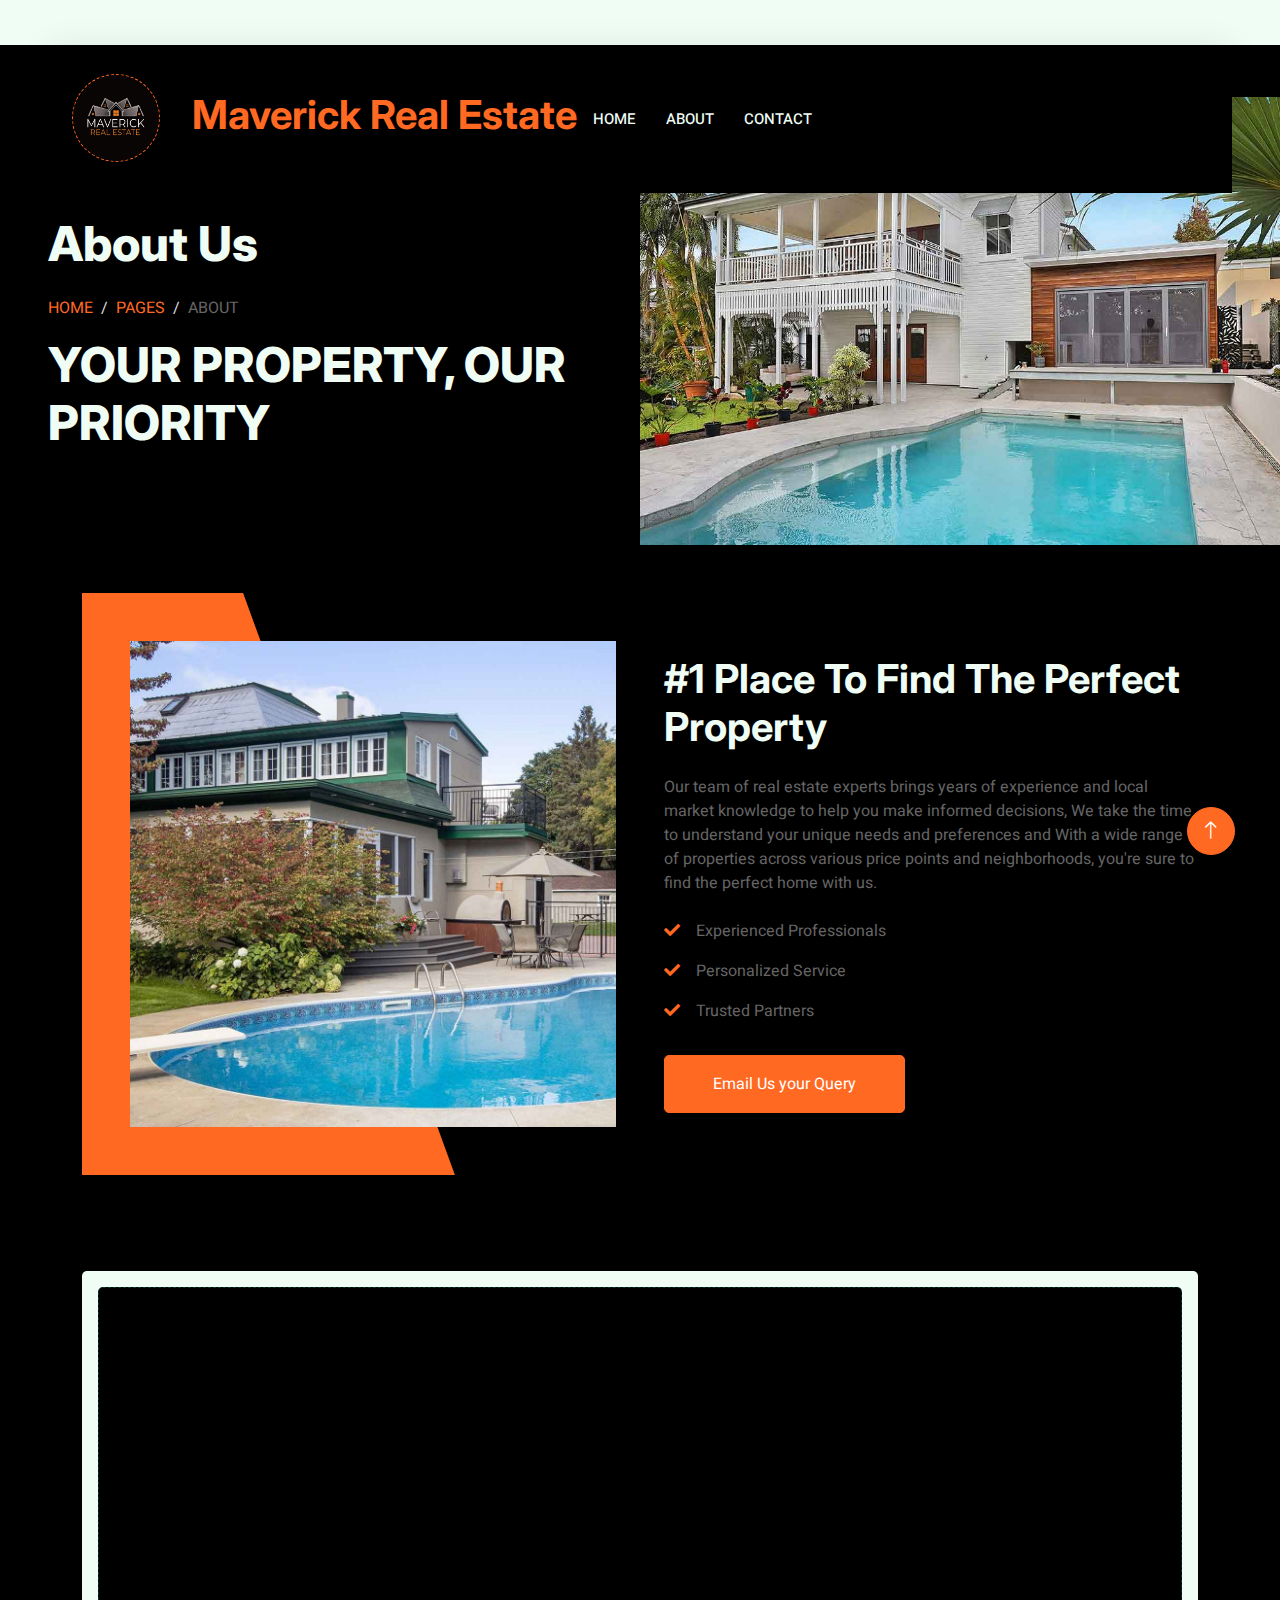
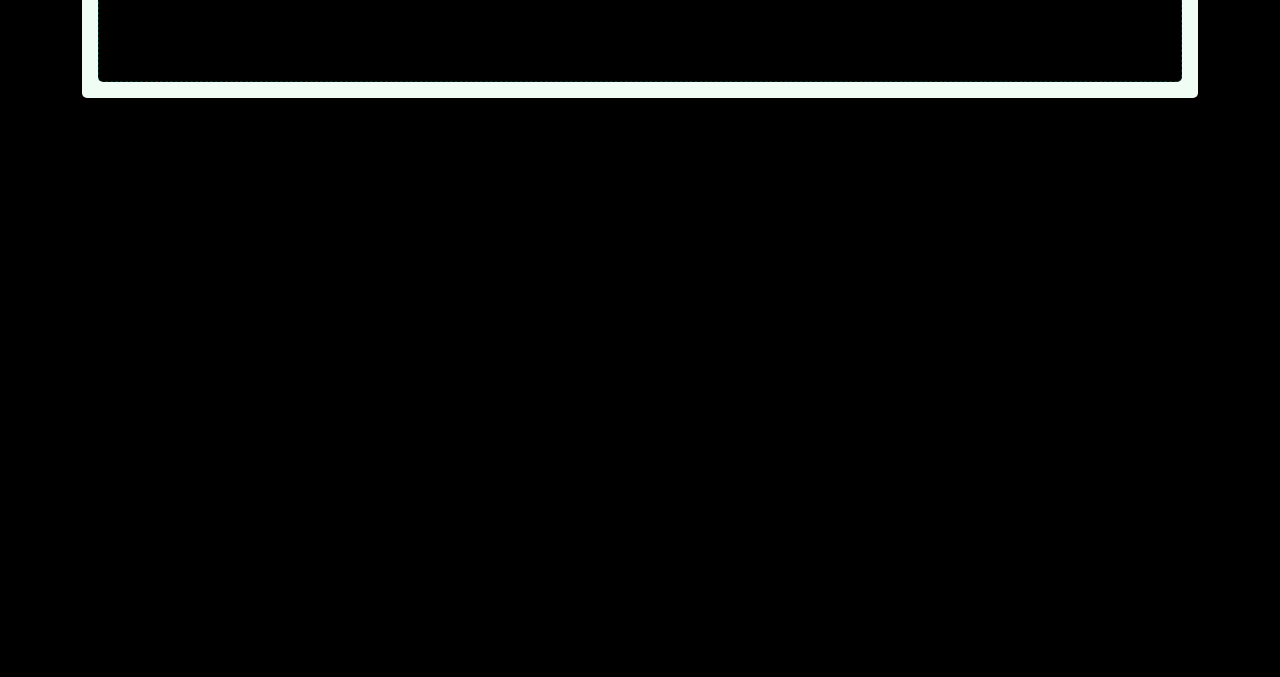
<file: about.html>
<!DOCTYPE html>
<html lang="en">

<head>
    <meta charset="utf-8">
    <title>Makaan - Real Estate HTML Template</title>
    <meta content="width=device-width, initial-scale=1.0" name="viewport">
    <meta content="" name="keywords">
    <meta content="" name="description">

    <!-- Favicon -->
    <link href="img\logo-removebg-preview.png" rel="icon">

    <!-- Google Web Fonts -->
    <link rel="preconnect" href="https://fonts.googleapis.com">
    <link rel="preconnect" href="https://fonts.gstatic.com" crossorigin>
    <link href="https://fonts.googleapis.com/css2?family=Heebo:wght@400;500;600&family=Inter:wght@700;800&display=swap" rel="stylesheet">
    
    <!-- Icon Font Stylesheet -->
    <link href="https://cdnjs.cloudflare.com/ajax/libs/font-awesome/5.10.0/css/all.min.css" rel="stylesheet">
    <link href="https://cdn.jsdelivr.net/npm/bootstrap-icons@1.4.1/font/bootstrap-icons.css" rel="stylesheet">

    <!-- Libraries Stylesheet -->
    <link href="lib/animate/animate.min.css" rel="stylesheet">
    <link href="lib/owlcarousel/assets/owl.carousel.min.css" rel="stylesheet">

    <!-- Customized Bootstrap Stylesheet -->
    <link href="css/bootstrap.min.css" rel="stylesheet">

    <!-- Template Stylesheet -->
    <link href="css/style.css" rel="stylesheet">
</head>

<body>
    <div class="container-xxl bg-white p-0">
        <!-- Spinner Start -->
        <div id="spinner" class="show bg-white position-fixed translate-middle w-100 vh-100 top-50 start-50 d-flex align-items-center justify-content-center">
            <div class="spinner-border text-primary" style="width: 3rem; height: 3rem;" role="status">
                <span class="sr-only">Loading...</span>
            </div>
        </div>
        <!-- Spinner End -->


        <!-- Navbar Start -->
        <div class="container-fluid nav-bar bg-transparent mb-4">
            <nav
              class="d-flex justify-content-center navbar navbar-expand-lg navbar-light bg-dark p-3"
            >
              <a class="navbar-brand text-primary m-2" href="index.html">
                <div class="icon p-2 me-2">
                  <img
                    src="img\logo-removebg-preview.png"
                    alt="Icon"
                    style="width: 70px; height: 70px"
                  />
                </div>
              </a>
              <h1 class="d-flex mx-3 text-primary">Maverick Real Estate</h1>
              <button class="navbar-toggler" type="button" data-bs-toggle="collapse" data-bs-target="#navbarSupportedContent" aria-controls="navbarSupportedContent" aria-expanded="false" aria-label="Toggle navigation">
    
                <span class="navbar-toggler-icon"></span>
              </button>
              <div class="collapse navbar-collapse" id="navbarSupportedContent">
                <ul class="navbar-nav mr-auto">
                  <li class="nav-item active">
                    <a class="nav-link" href="index.html"
                      >Home <span class="sr-only">(current)</span></a
                    >
                  </li>
                  <li class="nav-item">
                    <a class="nav-link" href="about.html">About</a>
                  </li>
                  <li class="nav-item">
                    <a class="nav-link" href="contact.html">Contact</a>
                  </li>
                  <li class="nav-item">
                    <a class="nav-link disabled" href="#">Disabled</a>
                  </li>
                </ul>
              </div>
            </nav>
          </div>
      <!-- Navbar End -->


        <!-- Header Start -->
        <div class="container-fluid header bg-white p-0">
            <div class="row g-0 align-items-center flex-column-reverse flex-md-row">
                <div class="col-md-6 p-5 mt-lg-5">
                    <h1 class="display-5 animated fadeIn mb-4">About Us</h1> 
                        <nav aria-label="breadcrumb animated fadeIn">
                        <ol class="breadcrumb text-uppercase">
                            <li class="breadcrumb-item"><a href="#">Home</a></li>
                            <li class="breadcrumb-item"><a href="#">Pages</a></li>
                            <li class="breadcrumb-item text-body active" aria-current="page">About</li>
                        </ol>
                    </nav>
                    <h1 class="display-5 animated fadeIn mb-4">YOUR PROPERTY, OUR PRIORITY</h1> 
                </div>
                <div class="col-md-6 animated fadeIn">
                    <img class="img-fluid" src="img/header.jpg" alt="">
                </div>
            </div>
        </div>
        <!-- Header End -->


 


        <!-- About Start -->
        <div class="container-xxl py-5">
            <div class="container">
                <div class="row g-5 align-items-center">
                    <div class="col-lg-6 wow fadeIn" data-wow-delay="0.1s">
                        <div class="about-img position-relative overflow-hidden p-5 pe-0">
                            <img class="img-fluid w-100" src="img/about.jpg">
                        </div>
                    </div>
                    <div class="col-lg-6 wow fadeIn" data-wow-delay="0.5s">
                        <h1 class="mb-4">#1 Place To Find The Perfect Property</h1>
                        <p class="mb-4">Our team of real estate experts brings years of experience and local market knowledge to help you make informed decisions,  We take the time to understand your unique needs and preferences and With a wide range of properties across various price points and neighborhoods, you're sure to find the perfect home with us.</p>
                        <p><i class="fa fa-check text-primary me-3"></i>Experienced Professionals</p>
                        <p><i class="fa fa-check text-primary me-3"></i>Personalized Service</p>
                        <p><i class="fa fa-check text-primary me-3"></i>Trusted Partners</p>
                        <a class="btn btn-primary py-3 px-5 mt-3" href="mailto:mavericksestate@gmail.com">Email Us your Query</a>
                    </div>
                </div>
            </div>
        </div>
        <!-- About End -->


        <!-- Call to Action Start -->
        <div class="container-xxl py-5">
            <div class="container">
                <div class="bg-light rounded p-3">
                    <div class="bg-white rounded p-4" style="border: 1px dashed rgba(0, 185, 142, .3)">
                        <div class="row g-5 align-items-center">
                            <div class="col-lg-6 wow fadeIn" data-wow-delay="0.1s">
                                <img class="img-fluid rounded w-100" src="img/call-to-action.jpg" alt="">
                            </div>
                            <div class="col-lg-6 wow fadeIn" data-wow-delay="0.5s">
                                <div class="mb-4">
                                    <h1 class="mb-3">Contact With Our Certified Agent</h1>
                                    <p> Our team of dedicated professionals is here to guide you through every step of the process, ensuring that you find the perfect property that meets your needs and exceeds your expectations.</p>
                                </div>
                                <a href="" class="btn btn-primary py-3 px-4 me-2"><i class="fa fa-phone-alt me-2" href="tel:+923008818888"></i>Make A Call</a>
                                <a href="" class="btn btn-dark py-3 px-4"><i class="fa fa-calendar-alt me-2" href="mailto:mavericksestate@gmail.com"></i>Mail Us</a>
                            </div>
                        </div>
                    </div>
                </div>
            </div>
        </div>
        <!-- Call to Action End -->


     
        

       <!-- Footer Start -->
       <div class="container-fluid bg-dark text-white-50 footer pt-5 mt-5 wow fadeIn" data-wow-delay="0.1s">
        <div class="container py-5">
            <div class="row g-5">
                <div class="col-lg-3 col-md-6">
                    <h5 class="text-white mb-4">Get In Touch</h5>
                    <p class="mb-2"><i class="fa fa-map-marker-alt me-3"></i>Latif Market, Opp. Gate 2 Paragon City, Burki Road, Lahore</p>
                    <p class="mb-2"><i class="fa fa-phone-alt me-3"></i>+92 300 8818888</p>
                    <p class="mb-2"><i class="fa fa-phone-alt me-3"></i>+92 328 4838235</p>
                    <p class="mb-2"><i class="fa fa-envelope me-3"></i>mavericksestate@gmail.com</p>
                    <div class="d-flex pt-2">
                        <a class="btn btn-outline-light btn-social" href=""><i class="fab fa-twitter"></i></a>
                        <a class="btn btn-outline-light btn-social" href=""><i class="fab fa-facebook-f"></i></a>
                        <a class="btn btn-outline-light btn-social" href=""><i class="fab fa-youtube"></i></a>
                        <a class="btn btn-outline-light btn-social" href=""><i class="fab fa-linkedin-in"></i></a>
                    </div>
                </div>
                <div class="col-lg-3 col-md-6">
                    <h5 class="text-white mb-4">Quick Links</h5>
                    <a class="btn btn-link text-white-50" href="">About Us</a>
                    <a class="btn btn-link text-white-50" href="">Contact Us</a>
                    <a class="btn btn-link text-white-50" href="">Our Services</a>

                </div>
                <div class="col-lg-3 col-md-6">
                    <h5 class="text-white mb-4">Photo Gallery</h5>
                    <div class="row g-2 pt-2">
                        <div class="col-4">
                            <img class="img-fluid rounded bg-light p-1" src="img/property-1.jpg" alt="">
                        </div>
                        <div class="col-4">
                            <img class="img-fluid rounded bg-light p-1" src="img/property-2.jpg" alt="">
                        </div>
                        <div class="col-4">
                            <img class="img-fluid rounded bg-light p-1" src="img/property-3.jpg" alt="">
                        </div>
                        <div class="col-4">
                            <img class="img-fluid rounded bg-light p-1" src="img/property-4.jpg" alt="">
                        </div>
                        <div class="col-4">
                            <img class="img-fluid rounded bg-light p-1" src="img/property-5.jpg" alt="">
                        </div>
                        <div class="col-4">
                            <img class="img-fluid rounded bg-light p-1" src="img/property-6.jpg" alt="">
                        </div>
                    </div>
                </div>
                <div class="col-lg-3 col-md-6">
                    <h5 class="text-white mb-4">Newsletter</h5>
                    <p>Drop your email to get in touch! </p>
                    <div class="position-relative mx-auto" style="max-width: 400px;">
                        <input class="form-control bg-transparent w-100 py-3 ps-4 pe-5" type="text" placeholder="Your email">
                        <button type="button" class="btn btn-primary py-2 position-absolute top-0 end-0 mt-2 me-2">Send</button>
                    </div>
                </div>
            </div>
        </div>
        <div class="container">
            <div class="copyright">
                <div class="row">
                    <div class="col-md-6 text-center text-md-start mb-3 mb-md-0">
                        &copy; <a class="border-bottom" href="https://techqubotapps.com">Maverick Real Estate</a>, All Right Reserved. 
                        
                        <!--/*** This template is free as long as you keep the footer author’s credit link/attribution link/backlink. If you'd like to use the template without the footer author’s credit link/attribution link/backlink, you can purchase the Credit Removal License from "https://htmlcodex.com/credit-removal". Thank you for your support. ***/-->
                        Designed By <a class="border-bottom" href="https://techqubotapps.com">TechQubot Technologies</a>
                    </div>
                    <div class="col-md-6 text-center text-md-end">
                        <div class="footer-menu">
                            <a href="">Home</a>
                            <a href="">Cookies</a>
                            <a href="">Help</a>
                            <a href="">FQAs</a>
                        </div>
                    </div>
                </div>
            </div>
        </div>
    </div>
    <!-- Footer End -->



        <!-- Back to Top -->
        <a href="#" class="btn btn-lg btn-primary btn-lg-square back-to-top"><i class="bi bi-arrow-up"></i></a>
    </div>

    <!-- JavaScript Libraries -->
    <script src="https://code.jquery.com/jquery-3.4.1.min.js"></script>
    <script src="https://cdn.jsdelivr.net/npm/bootstrap@5.0.0/dist/js/bootstrap.bundle.min.js"></script>
    <script src="lib/wow/wow.min.js"></script>
    <script src="lib/easing/easing.min.js"></script>
    <script src="lib/waypoints/waypoints.min.js"></script>
    <script src="lib/owlcarousel/owl.carousel.min.js"></script>

    <!-- Template Javascript -->
    <script src="js/main.js"></script>
</body>

</html>
</file>
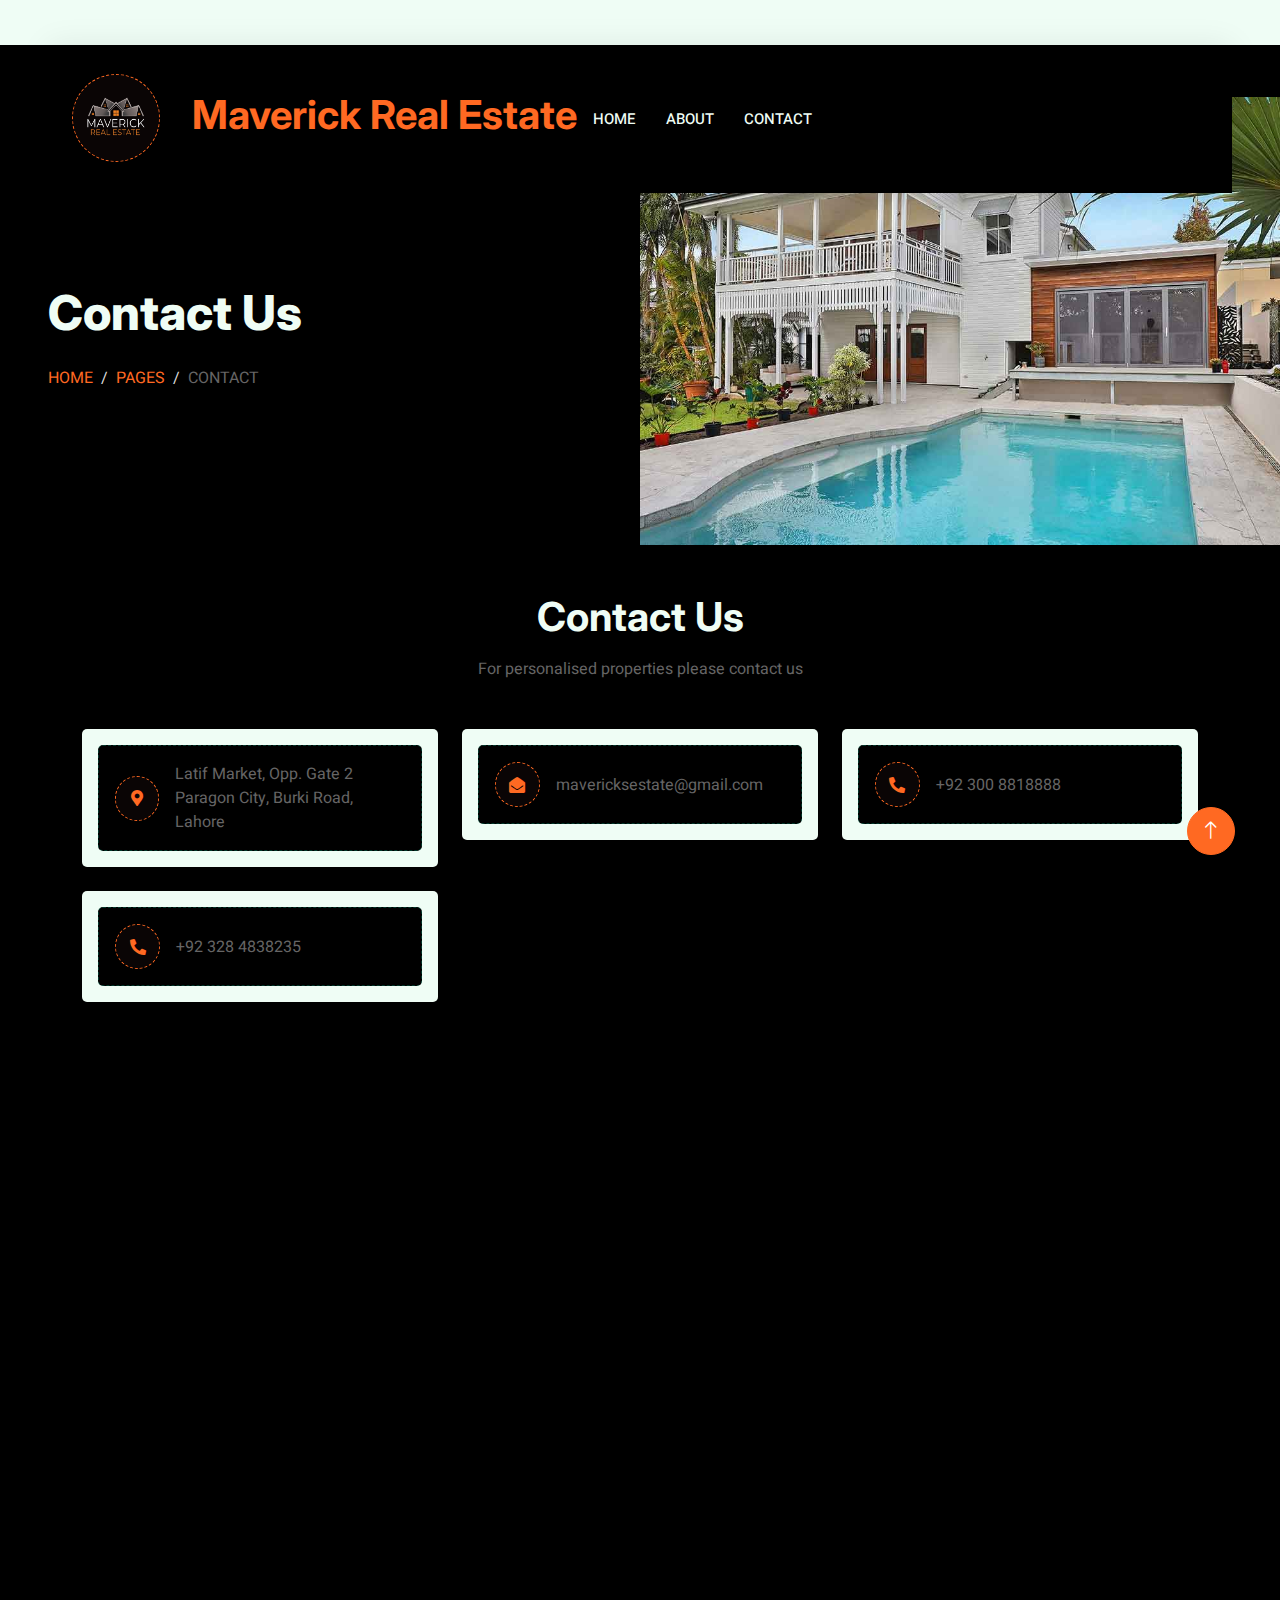
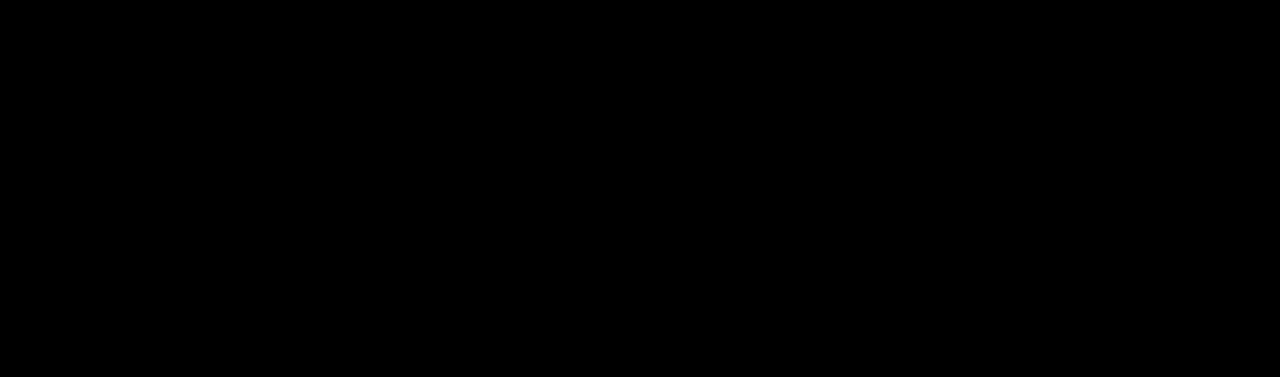
<file: contact.html>
<!DOCTYPE html>
<html lang="en">

<head>
    <meta charset="utf-8">
    <title>Makaan - Real Estate HTML Template</title>
    <meta content="width=device-width, initial-scale=1.0" name="viewport">
    <meta content="" name="keywords">
    <meta content="" name="description">

    <!-- Favicon -->
    <link href="img\logo-removebg-preview.png" rel="icon">

    <!-- Google Web Fonts -->
    <link rel="preconnect" href="https://fonts.googleapis.com">
    <link rel="preconnect" href="https://fonts.gstatic.com" crossorigin>
    <link href="https://fonts.googleapis.com/css2?family=Heebo:wght@400;500;600&family=Inter:wght@700;800&display=swap" rel="stylesheet">
    
    <!-- Icon Font Stylesheet -->
    <link href="https://cdnjs.cloudflare.com/ajax/libs/font-awesome/5.10.0/css/all.min.css" rel="stylesheet">
    <link href="https://cdn.jsdelivr.net/npm/bootstrap-icons@1.4.1/font/bootstrap-icons.css" rel="stylesheet">

    <!-- Libraries Stylesheet -->
    <link href="lib/animate/animate.min.css" rel="stylesheet">
    <link href="lib/owlcarousel/assets/owl.carousel.min.css" rel="stylesheet">

    <!-- Customized Bootstrap Stylesheet -->
    <link href="css/bootstrap.min.css" rel="stylesheet">

    <!-- Template Stylesheet -->
    <link href="css/style.css" rel="stylesheet">
</head>

<body>
    <div class="container-xxl bg-white p-0">
        <!-- Spinner Start -->
        <div id="spinner" class="show bg-white position-fixed translate-middle w-100 vh-100 top-50 start-50 d-flex align-items-center justify-content-center">
            <div class="spinner-border text-primary" style="width: 3rem; height: 3rem;" role="status">
                <span class="sr-only">Loading...</span>
            </div>
        </div>
        <!-- Spinner End -->


         <!-- Navbar Start -->
         <div class="container-fluid nav-bar bg-transparent mb-4">
            <nav
              class="d-flex justify-content-center navbar navbar-expand-lg navbar-light bg-dark p-3"
            >
              <a class="navbar-brand text-primary m-2" href="index.html">
                <div class="icon p-2 me-2">
                  <img
                    src="img\logo-removebg-preview.png"
                    alt="Icon"
                    style="width: 70px; height: 70px"
                  />
                </div>
              </a>
              <h1 class="d-flex mx-3 text-primary">Maverick Real Estate</h1>
              <button class="navbar-toggler" type="button" data-bs-toggle="collapse" data-bs-target="#navbarSupportedContent" aria-controls="navbarSupportedContent" aria-expanded="false" aria-label="Toggle navigation">
    
                <span class="navbar-toggler-icon"></span>
              </button>
              <div class="collapse navbar-collapse" id="navbarSupportedContent">
                <ul class="navbar-nav mr-auto">
                  <li class="nav-item active">
                    <a class="nav-link" href="index.html"
                      >Home <span class="sr-only">(current)</span></a
                    >
                  </li>
                  <li class="nav-item">
                    <a class="nav-link" href="about.html">About</a>
                  </li>
                  <li class="nav-item">
                    <a class="nav-link" href="contact.html">Contact</a>
                  </li>
                  <li class="nav-item">
                    <a class="nav-link disabled" href="#">Disabled</a>
                  </li>
                </ul>
              </div>
            </nav>
          </div>
      <!-- Navbar End -->


        <!-- Header Start -->
        <div class="container-fluid header bg-white p-0">
            <div class="row g-0 align-items-center flex-column-reverse flex-md-row">
                <div class="col-md-6 p-5 mt-lg-5">
                    <h1 class="display-5 animated fadeIn mb-4">Contact Us</h1> 
                        <nav aria-label="breadcrumb animated fadeIn">
                        <ol class="breadcrumb text-uppercase">
                            <li class="breadcrumb-item"><a href="#">Home</a></li>
                            <li class="breadcrumb-item"><a href="#">Pages</a></li>
                            <li class="breadcrumb-item text-body active" aria-current="page">Contact</li>
                        </ol>
                    </nav>
                </div>
                <div class="col-md-6 animated fadeIn">
                    <img class="img-fluid" src="img/header.jpg" alt="">
                </div>
            </div>
        </div>
        <!-- Header End -->


      

        <!-- Contact Start -->
        <div class="container-xxl py-5">
            <div class="container">
                <div class="text-center mx-auto mb-5 wow fadeInUp" data-wow-delay="0.1s" style="max-width: 600px;">
                    <h1 class="mb-3">Contact Us</h1>
                    <p>For personalised properties please contact us</p>
                </div>
                <div class="row g-4">
                    <div class="col-12">
                        <div class="row gy-4">
                            <div class="col-md-6 col-lg-4 wow fadeIn" data-wow-delay="0.1s">
                                <div class="bg-light rounded p-3">
                                    <div class="d-flex align-items-center bg-white rounded p-3" style="border: 1px dashed rgba(0, 185, 142, .3)">
                                        <div class="icon me-3" style="width: 45px; height: 45px;">
                                            <i class="fa fa-map-marker-alt text-primary"></i>
                                        </div>
                                        <span>Latif Market, Opp. Gate 2 Paragon City, Burki Road, Lahore</span>
                                    </div>
                                </div>
                            </div>
                            <div class="col-md-6 col-lg-4 wow fadeIn" data-wow-delay="0.3s">
                                <div class="bg-light rounded p-3">
                                    <div class="d-flex align-items-center bg-white rounded p-3" style="border: 1px dashed rgba(0, 185, 142, .3)">
                                        <div class="icon me-3" style="width: 45px; height: 45px;">
                                            <i class="fa fa-envelope-open text-primary"></i>
                                        </div>
                                        <span>mavericksestate@gmail.com</span>
                                    </div>
                                </div>
                            </div>
                            <div class="col-md-6 col-lg-4 wow fadeIn" data-wow-delay="0.5s">
                                <div class="bg-light rounded p-3">
                                    <div class="d-flex align-items-center bg-white rounded p-3" style="border: 1px dashed rgba(0, 185, 142, .3)">
                                        <div class="icon me-3" style="width: 45px; height: 45px;">
                                            <i class="fa fa-phone-alt text-primary"></i>
                                        </div>
                                        <span>+92 300 8818888</span>
                                    </div>
                                </div>
                            </div>
                            <div class="col-md-6 col-lg-4 wow fadeIn" data-wow-delay="0.5s">
                                <div class="bg-light rounded p-3">
                                    <div class="d-flex align-items-center bg-white rounded p-3" style="border: 1px dashed rgba(0, 185, 142, .3)">
                                        <div class="icon me-3" style="width: 45px; height: 45px;">
                                            <i class="fa fa-phone-alt text-primary"></i>
                                        </div>
                                        <span>+92 328 4838235</span>
                                    </div>
                                </div>
                            </div>
                        </div>
                    </div>
                    
                    <div class="col-md-6">
                        <div class="wow fadeInUp" data-wow-delay="0.5s">
                            
                            <form>
                                <div class="row g-3">
                                    <div class="col-md-6">
                                        <div class="form-floating">
                                            <input type="text" class="form-control" id="name" placeholder="Your Name">
                                            <label for="name">Your Name</label>
                                        </div>
                                    </div>
                                    <div class="col-md-6">
                                        <div class="form-floating">
                                            <input type="email" class="form-control" id="email" placeholder="Your Email">
                                            <label for="email">Your Email</label>
                                        </div>
                                    </div>
                                    <div class="col-12">
                                        <div class="form-floating">
                                            <input type="text" class="form-control" id="subject" placeholder="Subject">
                                            <label for="subject">Subject</label>
                                        </div>
                                    </div>
                                    <div class="col-12">
                                        <div class="form-floating">
                                            <textarea class="form-control" placeholder="Leave a message here" id="message" style="height: 150px"></textarea>
                                            <label for="message">Message</label>
                                        </div>
                                    </div>
                                    <div class="col-12">
                                        <button class="btn btn-primary w-100 py-3" type="submit">Send Message</button>
                                    </div>
                                </div>
                            </form>
                        </div>
                    </div>
                </div>
            </div>
        </div>
        <!-- Contact End -->


       <!-- Footer Start -->
       <div class="container-fluid bg-dark text-white-50 footer pt-5 mt-5 wow fadeIn" data-wow-delay="0.1s">
        <div class="container py-5">
            <div class="row g-5">
                <div class="col-lg-3 col-md-6">
                    <h5 class="text-white mb-4">Get In Touch</h5>
                    <p class="mb-2"><i class="fa fa-map-marker-alt me-3"></i>Latif Market, Opp. Gate 2 Paragon City, Burki Road, Lahore</p>
                    <p class="mb-2"><i class="fa fa-phone-alt me-3"></i>+92 300 8818888</p>
                    <p class="mb-2"><i class="fa fa-phone-alt me-3"></i>+92 328 4838235</p>
                    <p class="mb-2"><i class="fa fa-envelope me-3"></i>mavericksestate@gmail.com</p>
                    <div class="d-flex pt-2">
                        <a class="btn btn-outline-light btn-social" href=""><i class="fab fa-twitter"></i></a>
                        <a class="btn btn-outline-light btn-social" href=""><i class="fab fa-facebook-f"></i></a>
                        <a class="btn btn-outline-light btn-social" href=""><i class="fab fa-youtube"></i></a>
                        <a class="btn btn-outline-light btn-social" href=""><i class="fab fa-linkedin-in"></i></a>
                    </div>
                </div>
                <div class="col-lg-3 col-md-6">
                    <h5 class="text-white mb-4">Quick Links</h5>
                    <a class="btn btn-link text-white-50" href="">About Us</a>
                    <a class="btn btn-link text-white-50" href="">Contact Us</a>
                    <a class="btn btn-link text-white-50" href="">Our Services</a>

                </div>
                <div class="col-lg-3 col-md-6">
                    <h5 class="text-white mb-4">Photo Gallery</h5>
                    <div class="row g-2 pt-2">
                        <div class="col-4">
                            <img class="img-fluid rounded bg-light p-1" src="img/property-1.jpg" alt="">
                        </div>
                        <div class="col-4">
                            <img class="img-fluid rounded bg-light p-1" src="img/property-2.jpg" alt="">
                        </div>
                        <div class="col-4">
                            <img class="img-fluid rounded bg-light p-1" src="img/property-3.jpg" alt="">
                        </div>
                        <div class="col-4">
                            <img class="img-fluid rounded bg-light p-1" src="img/property-4.jpg" alt="">
                        </div>
                        <div class="col-4">
                            <img class="img-fluid rounded bg-light p-1" src="img/property-5.jpg" alt="">
                        </div>
                        <div class="col-4">
                            <img class="img-fluid rounded bg-light p-1" src="img/property-6.jpg" alt="">
                        </div>
                    </div>
                </div>
                <div class="col-lg-3 col-md-6">
                    <h5 class="text-white mb-4">Newsletter</h5>
                    <p>Drop your email to get in touch! </p>
                    <div class="position-relative mx-auto" style="max-width: 400px;">
                        <input class="form-control bg-transparent w-100 py-3 ps-4 pe-5" type="text" placeholder="Your email">
                        <button type="button" class="btn btn-primary py-2 position-absolute top-0 end-0 mt-2 me-2">Send</button>
                    </div>
                </div>
            </div>
        </div>
        <div class="container">
            <div class="copyright">
                <div class="row">
                    <div class="col-md-6 text-center text-md-start mb-3 mb-md-0">
                        &copy; <a class="border-bottom" href="https://techqubotapps.com">Maverick Real Estate</a>, All Right Reserved. 
                        
                        <!--/*** This template is free as long as you keep the footer author’s credit link/attribution link/backlink. If you'd like to use the template without the footer author’s credit link/attribution link/backlink, you can purchase the Credit Removal License from "https://htmlcodex.com/credit-removal". Thank you for your support. ***/-->
                        Designed By <a class="border-bottom" href="https://techqubotapps.com">TechQubot Technologies</a>
                    </div>
                    <div class="col-md-6 text-center text-md-end">
                        <div class="footer-menu">
                            <a href="">Home</a>
                            <a href="">Cookies</a>
                            <a href="">Help</a>
                            <a href="">FQAs</a>
                        </div>
                    </div>
                </div>
            </div>
        </div>
    </div>
    <!-- Footer End -->



        <!-- Back to Top -->
        <a href="#" class="btn btn-lg btn-primary btn-lg-square back-to-top"><i class="bi bi-arrow-up"></i></a>
    </div>

    <!-- JavaScript Libraries -->
    <script src="https://code.jquery.com/jquery-3.4.1.min.js"></script>
    <script src="https://cdn.jsdelivr.net/npm/bootstrap@5.0.0/dist/js/bootstrap.bundle.min.js"></script>
    <script src="lib/wow/wow.min.js"></script>
    <script src="lib/easing/easing.min.js"></script>
    <script src="lib/waypoints/waypoints.min.js"></script>
    <script src="lib/owlcarousel/owl.carousel.min.js"></script>

    <!-- Template Javascript -->
    <script src="js/main.js"></script>
</body>

</html>
</file>
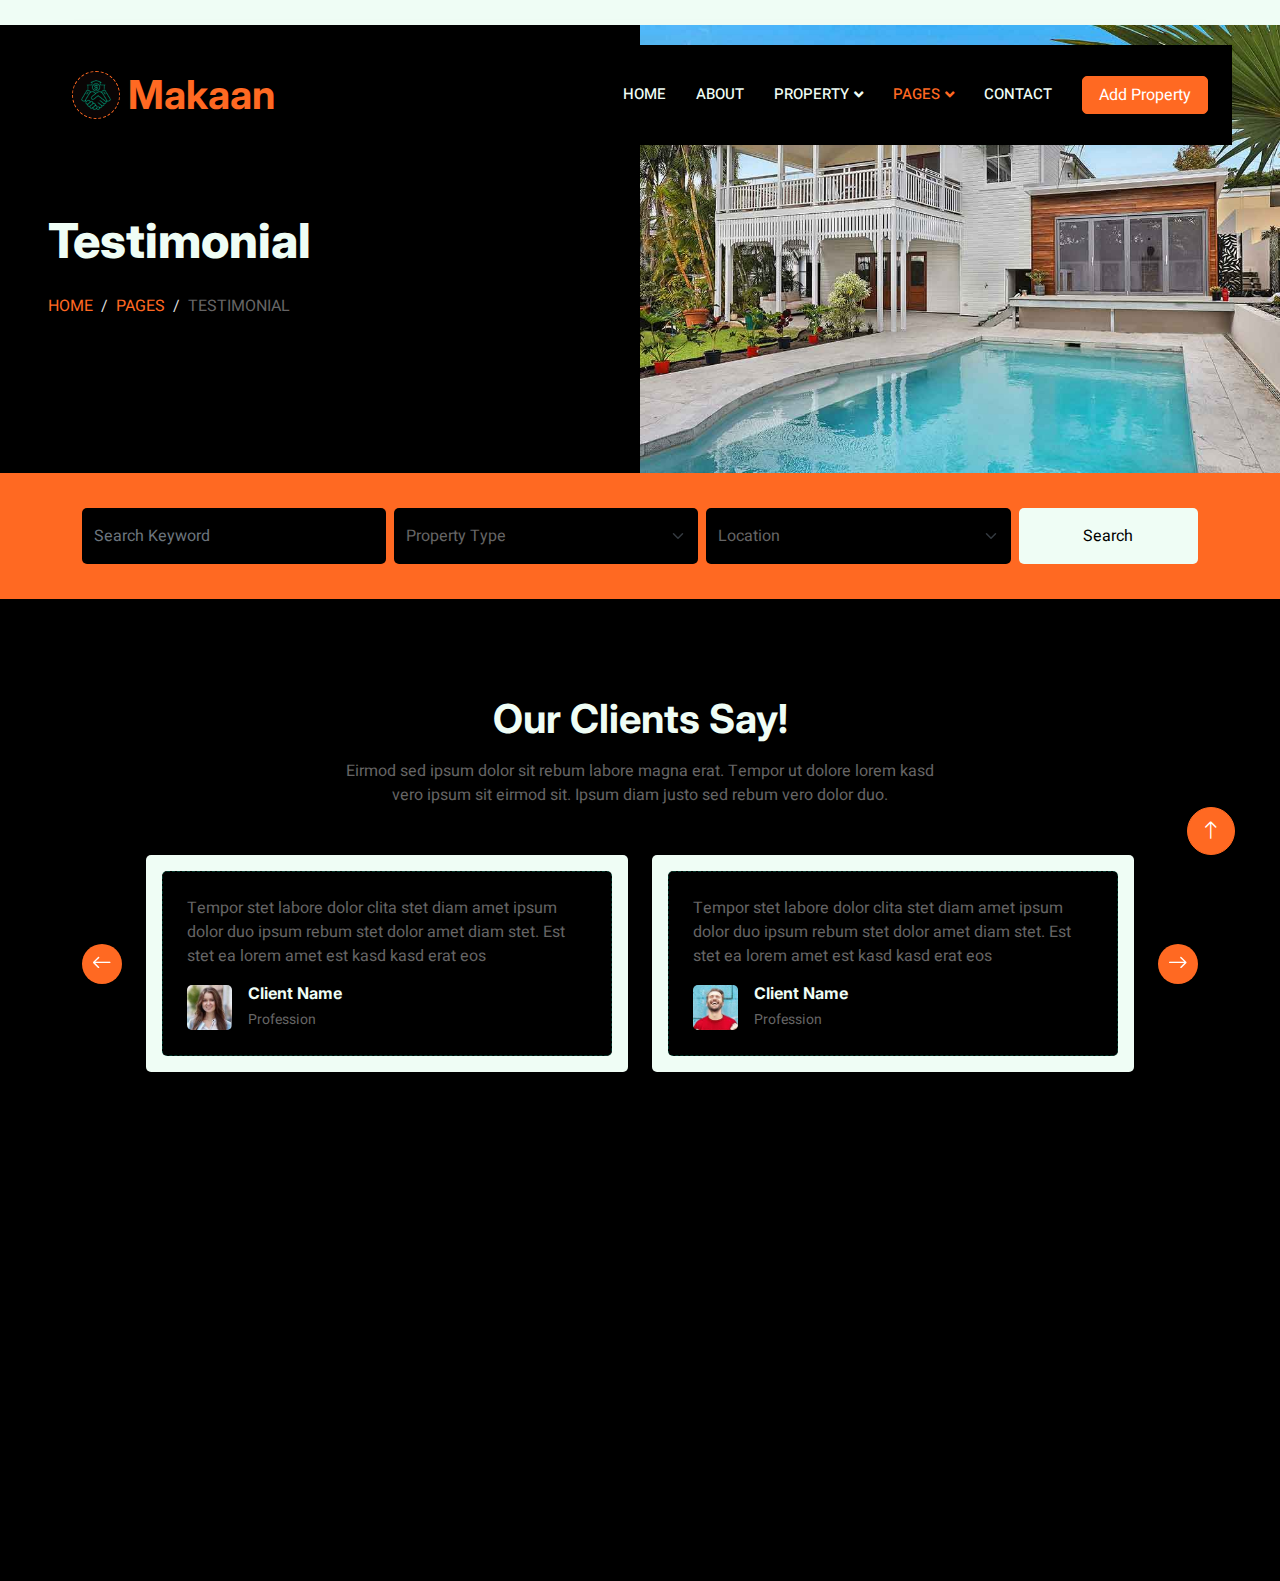
<file: testimonial.html>
<!DOCTYPE html>
<html lang="en">

<head>
    <meta charset="utf-8">
    <title>Makaan - Real Estate HTML Template</title>
    <meta content="width=device-width, initial-scale=1.0" name="viewport">
    <meta content="" name="keywords">
    <meta content="" name="description">

    <!-- Favicon -->
    <link href="img/favicon.ico" rel="icon">

    <!-- Google Web Fonts -->
    <link rel="preconnect" href="https://fonts.googleapis.com">
    <link rel="preconnect" href="https://fonts.gstatic.com" crossorigin>
    <link href="https://fonts.googleapis.com/css2?family=Heebo:wght@400;500;600&family=Inter:wght@700;800&display=swap" rel="stylesheet">
    
    <!-- Icon Font Stylesheet -->
    <link href="https://cdnjs.cloudflare.com/ajax/libs/font-awesome/5.10.0/css/all.min.css" rel="stylesheet">
    <link href="https://cdn.jsdelivr.net/npm/bootstrap-icons@1.4.1/font/bootstrap-icons.css" rel="stylesheet">

    <!-- Libraries Stylesheet -->
    <link href="lib/animate/animate.min.css" rel="stylesheet">
    <link href="lib/owlcarousel/assets/owl.carousel.min.css" rel="stylesheet">

    <!-- Customized Bootstrap Stylesheet -->
    <link href="css/bootstrap.min.css" rel="stylesheet">

    <!-- Template Stylesheet -->
    <link href="css/style.css" rel="stylesheet">
</head>

<body>
    <div class="container-xxl bg-white p-0">
        <!-- Spinner Start -->
        <div id="spinner" class="show bg-white position-fixed translate-middle w-100 vh-100 top-50 start-50 d-flex align-items-center justify-content-center">
            <div class="spinner-border text-primary" style="width: 3rem; height: 3rem;" role="status">
                <span class="sr-only">Loading...</span>
            </div>
        </div>
        <!-- Spinner End -->


        <!-- Navbar Start -->
        <div class="container-fluid nav-bar bg-transparent">
            <nav class="navbar navbar-expand-lg bg-white navbar-light py-0 px-4">
                <a href="index.html" class="navbar-brand d-flex align-items-center text-center">
                    <div class="icon p-2 me-2">
                        <img class="img-fluid" src="img/icon-deal.png" alt="Icon" style="width: 30px; height: 30px;">
                    </div>
                    <h1 class="m-0 text-primary">Makaan</h1>
                </a>
                <button type="button" class="navbar-toggler" data-bs-toggle="collapse" data-bs-target="#navbarCollapse">
                    <span class="navbar-toggler-icon"></span>
                </button>
                <div class="collapse navbar-collapse" id="navbarCollapse">
                    <div class="navbar-nav ms-auto">
                        <a href="index.html" class="nav-item nav-link">Home</a>
                        <a href="about.html" class="nav-item nav-link">About</a>
                        <div class="nav-item dropdown">
                            <a href="#" class="nav-link dropdown-toggle" data-bs-toggle="dropdown">Property</a>
                            <div class="dropdown-menu rounded-0 m-0">
                                <a href="property-list.html" class="dropdown-item">Property List</a>
                                <a href="property-type.html" class="dropdown-item">Property Type</a>
                                <a href="property-agent.html" class="dropdown-item">Property Agent</a>
                            </div>
                        </div>
                        <div class="nav-item dropdown">
                            <a href="#" class="nav-link dropdown-toggle active" data-bs-toggle="dropdown">Pages</a>
                            <div class="dropdown-menu rounded-0 m-0">
                                <a href="testimonial.html" class="dropdown-item active">Testimonial</a>
                                <a href="404.html" class="dropdown-item">404 Error</a>
                            </div>
                        </div>
                        <a href="contact.html" class="nav-item nav-link">Contact</a>
                    </div>
                    <a href="" class="btn btn-primary px-3 d-none d-lg-flex">Add Property</a>
                </div>
            </nav>
        </div>
        <!-- Navbar End -->


        <!-- Header Start -->
        <div class="container-fluid header bg-white p-0">
            <div class="row g-0 align-items-center flex-column-reverse flex-md-row">
                <div class="col-md-6 p-5 mt-lg-5">
                    <h1 class="display-5 animated fadeIn mb-4">Testimonial</h1> 
                        <nav aria-label="breadcrumb animated fadeIn">
                        <ol class="breadcrumb text-uppercase">
                            <li class="breadcrumb-item"><a href="#">Home</a></li>
                            <li class="breadcrumb-item"><a href="#">Pages</a></li>
                            <li class="breadcrumb-item text-body active" aria-current="page">Testimonial</li>
                        </ol>
                    </nav>
                </div>
                <div class="col-md-6 animated fadeIn">
                    <img class="img-fluid" src="img/header.jpg" alt="">
                </div>
            </div>
        </div>
        <!-- Header End -->


        <!-- Search Start -->
        <div class="container-fluid bg-primary mb-5 wow fadeIn" data-wow-delay="0.1s" style="padding: 35px;">
            <div class="container">
                <div class="row g-2">
                    <div class="col-md-10">
                        <div class="row g-2">
                            <div class="col-md-4">
                                <input type="text" class="form-control border-0 py-3" placeholder="Search Keyword">
                            </div>
                            <div class="col-md-4">
                                <select class="form-select border-0 py-3">
                                    <option selected>Property Type</option>
                                    <option value="1">Property Type 1</option>
                                    <option value="2">Property Type 2</option>
                                    <option value="3">Property Type 3</option>
                                </select>
                            </div>
                            <div class="col-md-4">
                                <select class="form-select border-0 py-3">
                                    <option selected>Location</option>
                                    <option value="1">Location 1</option>
                                    <option value="2">Location 2</option>
                                    <option value="3">Location 3</option>
                                </select>
                            </div>
                        </div>
                    </div>
                    <div class="col-md-2">
                        <button class="btn btn-dark border-0 w-100 py-3">Search</button>
                    </div>
                </div>
            </div>
        </div>
        <!-- Search End -->


        <!-- Testimonial Start -->
        <div class="container-xxl py-5">
            <div class="container">
                <div class="text-center mx-auto mb-5 wow fadeInUp" data-wow-delay="0.1s" style="max-width: 600px;">
                    <h1 class="mb-3">Our Clients Say!</h1>
                    <p>Eirmod sed ipsum dolor sit rebum labore magna erat. Tempor ut dolore lorem kasd vero ipsum sit eirmod sit. Ipsum diam justo sed rebum vero dolor duo.</p>
                </div>
                <div class="owl-carousel testimonial-carousel wow fadeInUp" data-wow-delay="0.1s">
                    <div class="testimonial-item bg-light rounded p-3">
                        <div class="bg-white border rounded p-4">
                            <p>Tempor stet labore dolor clita stet diam amet ipsum dolor duo ipsum rebum stet dolor amet diam stet. Est stet ea lorem amet est kasd kasd erat eos</p>
                            <div class="d-flex align-items-center">
                                <img class="img-fluid flex-shrink-0 rounded" src="img/testimonial-1.jpg" style="width: 45px; height: 45px;">
                                <div class="ps-3">
                                    <h6 class="fw-bold mb-1">Client Name</h6>
                                    <small>Profession</small>
                                </div>
                            </div>
                        </div>
                    </div>
                    <div class="testimonial-item bg-light rounded p-3">
                        <div class="bg-white border rounded p-4">
                            <p>Tempor stet labore dolor clita stet diam amet ipsum dolor duo ipsum rebum stet dolor amet diam stet. Est stet ea lorem amet est kasd kasd erat eos</p>
                            <div class="d-flex align-items-center">
                                <img class="img-fluid flex-shrink-0 rounded" src="img/testimonial-2.jpg" style="width: 45px; height: 45px;">
                                <div class="ps-3">
                                    <h6 class="fw-bold mb-1">Client Name</h6>
                                    <small>Profession</small>
                                </div>
                            </div>
                        </div>
                    </div>
                    <div class="testimonial-item bg-light rounded p-3">
                        <div class="bg-white border rounded p-4">
                            <p>Tempor stet labore dolor clita stet diam amet ipsum dolor duo ipsum rebum stet dolor amet diam stet. Est stet ea lorem amet est kasd kasd erat eos</p>
                            <div class="d-flex align-items-center">
                                <img class="img-fluid flex-shrink-0 rounded" src="img/testimonial-3.jpg" style="width: 45px; height: 45px;">
                                <div class="ps-3">
                                    <h6 class="fw-bold mb-1">Client Name</h6>
                                    <small>Profession</small>
                                </div>
                            </div>
                        </div>
                    </div>
                </div>
            </div>
        </div>
        <!-- Testimonial End -->
        

        <!-- Footer Start -->
        <div class="container-fluid bg-dark text-white-50 footer pt-5 mt-5 wow fadeIn" data-wow-delay="0.1s">
            <div class="container py-5">
                <div class="row g-5">
                    <div class="col-lg-3 col-md-6">
                        <h5 class="text-white mb-4">Get In Touch</h5>
                        <p class="mb-2"><i class="fa fa-map-marker-alt me-3"></i>123 Street, New York, USA</p>
                        <p class="mb-2"><i class="fa fa-phone-alt me-3"></i>+012 345 67890</p>
                        <p class="mb-2"><i class="fa fa-envelope me-3"></i>info@example.com</p>
                        <div class="d-flex pt-2">
                            <a class="btn btn-outline-light btn-social" href=""><i class="fab fa-twitter"></i></a>
                            <a class="btn btn-outline-light btn-social" href=""><i class="fab fa-facebook-f"></i></a>
                            <a class="btn btn-outline-light btn-social" href=""><i class="fab fa-youtube"></i></a>
                            <a class="btn btn-outline-light btn-social" href=""><i class="fab fa-linkedin-in"></i></a>
                        </div>
                    </div>
                    <div class="col-lg-3 col-md-6">
                        <h5 class="text-white mb-4">Quick Links</h5>
                        <a class="btn btn-link text-white-50" href="">About Us</a>
                        <a class="btn btn-link text-white-50" href="">Contact Us</a>
                        <a class="btn btn-link text-white-50" href="">Our Services</a>
                        <a class="btn btn-link text-white-50" href="">Privacy Policy</a>
                        <a class="btn btn-link text-white-50" href="">Terms & Condition</a>
                    </div>
                    <div class="col-lg-3 col-md-6">
                        <h5 class="text-white mb-4">Photo Gallery</h5>
                        <div class="row g-2 pt-2">
                            <div class="col-4">
                                <img class="img-fluid rounded bg-light p-1" src="img/property-1.jpg" alt="">
                            </div>
                            <div class="col-4">
                                <img class="img-fluid rounded bg-light p-1" src="img/property-2.jpg" alt="">
                            </div>
                            <div class="col-4">
                                <img class="img-fluid rounded bg-light p-1" src="img/property-3.jpg" alt="">
                            </div>
                            <div class="col-4">
                                <img class="img-fluid rounded bg-light p-1" src="img/property-4.jpg" alt="">
                            </div>
                            <div class="col-4">
                                <img class="img-fluid rounded bg-light p-1" src="img/property-5.jpg" alt="">
                            </div>
                            <div class="col-4">
                                <img class="img-fluid rounded bg-light p-1" src="img/property-6.jpg" alt="">
                            </div>
                        </div>
                    </div>
                    <div class="col-lg-3 col-md-6">
                        <h5 class="text-white mb-4">Newsletter</h5>
                        <p>Dolor amet sit justo amet elitr clita ipsum elitr est.</p>
                        <div class="position-relative mx-auto" style="max-width: 400px;">
                            <input class="form-control bg-transparent w-100 py-3 ps-4 pe-5" type="text" placeholder="Your email">
                            <button type="button" class="btn btn-primary py-2 position-absolute top-0 end-0 mt-2 me-2">SignUp</button>
                        </div>
                    </div>
                </div>
            </div>
            <div class="container">
                <div class="copyright">
                    <div class="row">
                        <div class="col-md-6 text-center text-md-start mb-3 mb-md-0">
                            &copy; <a class="border-bottom" href="#">Your Site Name</a>, All Right Reserved. 
							
							<!--/*** This template is free as long as you keep the footer author’s credit link/attribution link/backlink. If you'd like to use the template without the footer author’s credit link/attribution link/backlink, you can purchase the Credit Removal License from "https://htmlcodex.com/credit-removal". Thank you for your support. ***/-->
							Designed By <a class="border-bottom" href="https://htmlcodex.com">HTML Codex</a>
                        </div>
                        <div class="col-md-6 text-center text-md-end">
                            <div class="footer-menu">
                                <a href="">Home</a>
                                <a href="">Cookies</a>
                                <a href="">Help</a>
                                <a href="">FQAs</a>
                            </div>
                        </div>
                    </div>
                </div>
            </div>
        </div>
        <!-- Footer End -->


        <!-- Back to Top -->
        <a href="#" class="btn btn-lg btn-primary btn-lg-square back-to-top"><i class="bi bi-arrow-up"></i></a>
    </div>

    <!-- JavaScript Libraries -->
    <script src="https://code.jquery.com/jquery-3.4.1.min.js"></script>
    <script src="https://cdn.jsdelivr.net/npm/bootstrap@5.0.0/dist/js/bootstrap.bundle.min.js"></script>
    <script src="lib/wow/wow.min.js"></script>
    <script src="lib/easing/easing.min.js"></script>
    <script src="lib/waypoints/waypoints.min.js"></script>
    <script src="lib/owlcarousel/owl.carousel.min.js"></script>

    <!-- Template Javascript -->
    <script src="js/main.js"></script>
</body>

</html>
</file>
<file: css/style.css>
/********** Template CSS **********/
:root {
    --primary: #FF6922;
    --secondary: #FF6922;
    --light: #EFFDF5;
    --dark: #EFFDF5;
    --black:#000000;
}

.back-to-top {
    position: fixed;
    display: none;
    right: 45px;
    bottom: 45px;
    z-index: 99;
}


/*** Spinner ***/
#spinner {
    opacity: 0;
    visibility: hidden;
    transition: opacity .5s ease-out, visibility 0s linear .5s;
    z-index: 99999;
}

#spinner.show {
    transition: opacity .5s ease-out, visibility 0s linear 0s;
    visibility: visible;
    opacity: 1;
}


/*** Button ***/
.btn {
    transition: .5s;
}

.btn.btn-primary,
.btn.btn-secondary {
    color: #FFFFFF;
}

.btn-square {
    width: 38px;
    height: 38px;
}

.btn-sm-square {
    width: 32px;
    height: 32px;
}

.btn-lg-square {
    width: 48px;
    height: 48px;
}

.btn-square,
.btn-sm-square,
.btn-lg-square {
    padding: 0;
    display: flex;
    align-items: center;
    justify-content: center;
    font-weight: normal;
    border-radius: 50px;
}


/*** Navbar ***/
.nav-bar {
    position: relative;
    margin-top: 45px;
    padding: 0 3rem;
    transition: .5s;
    z-index: 9999;
}

.nav-bar.sticky-top {
    position: sticky;
    padding: 0;
    z-index: 9999;
}

.navbar {
    box-shadow: 0 0 30px rgba(0, 0, 0, .08);
}

.navbar .dropdown-toggle::after {
    border: none;
    content: "\f107";
    font-family: "Font Awesome 5 Free";
    font-weight: 900;
    vertical-align: middle;
    margin-left: 5px;
    transition: .5s;
}

.navbar .dropdown-toggle[aria-expanded=true]::after {
    transform: rotate(-180deg);
}

.navbar-light .navbar-nav .nav-link {
    margin-right: 30px;
    padding: 25px 0;
    color: #FFFFFF;
    font-size: 15px;
    text-transform: uppercase;
    outline: none;
}

.navbar-light .navbar-nav .nav-link:hover,
.navbar-light .navbar-nav .nav-link.active {
    color: var(--primary);
}

@media (max-width: 991.98px) {
    .nav-bar {
        margin: 0;
        padding: 0;
    }

    .navbar-light .navbar-nav .nav-link  {
        margin-right: 0;
        padding: 10px 0;
    }

    .navbar-light .navbar-nav {
        border-top: 1px solid #EEEEEE;
    }
}

.navbar-light .navbar-brand {
    height: 100px;
}

.navbar-light .navbar-nav .nav-link {
    color: var(--dark);
    font-weight: 500;
}

@media (min-width: 992px) {
    .navbar .nav-item .dropdown-menu {
        display: block;
        top: 100%;
        margin-top: 0;
        transform: rotateX(-75deg);
        transform-origin: 0% 0%;
        opacity: 0;
        visibility: hidden;
        transition: .5s;
        
    }

    .navbar .nav-item:hover .dropdown-menu {
        transform: rotateX(0deg);
        visibility: visible;
        transition: .5s;
        opacity: 1;
    }
}


/*** Header ***/
@media (min-width: 992px) {
    .header {
        margin-top: -120px;
    }
}

.header-carousel .owl-nav {
    position: absolute;
    top: 50%;
    left: -25px;
    transform: translateY(-50%);
    display: flex;
    flex-direction: column;
}

.header-carousel .owl-nav .owl-prev,
.header-carousel .owl-nav .owl-next {
    margin: 7px 0;
    width: 50px;
    height: 50px;
    display: flex;
    align-items: center;
    justify-content: center;
    color: #FFFFFF;
    background: var(--primary);
    border-radius: 40px;
    font-size: 20px;
    transition: .5s;
}

.header-carousel .owl-nav .owl-prev:hover,
.header-carousel .owl-nav .owl-next:hover {
    background: var(--dark);
}

@media (max-width: 768px) {
    .header-carousel .owl-nav {
        left: 25px;
    }
}

.breadcrumb-item + .breadcrumb-item::before {
    color: #DDDDDD;
}


/*** Icon ***/
.icon {
    padding: 15px;
    display: inline-flex;
    align-items: center;
    justify-content: center;
    background: #0a0505 !important;
    border-radius: 50px;
    border: 1px dashed var(--primary) !important;
}


/*** About ***/
.about-img img {
    position: relative;
    z-index: 2;
}

.about-img::before {
    position: absolute;
    content: "";
    top: 0;
    left: -50%;
    width: 100%;
    height: 100%;
    background: var(--primary);
    transform: skew(20deg);
    z-index: 1;
}


/*** Category ***/
.cat-item div {
    background: #090707;
    transition: .5s;
}

.cat-item:hover div {
    background: var(--primary);
    border-color: transparent;
}

.cat-item div * {
    transition: .5s;
}

.cat-item:hover div * {
    color: #100a0a !important;
}


/*** Property List ***/
.nav-pills .nav-item .btn {
    color: var(--dark);
}

.nav-pills .nav-item .btn:hover,
.nav-pills .nav-item .btn.active {
    color: #FFFFFF;
}

.property-item {
    box-shadow: 0 0 30px rgba(0, 0, 0, .08);
}

.property-item img {
    transition: .5s;
}

.property-item:hover img {
    transform: scale(1.1);
}

.property-item .border-top {
    border-top: 1px dashed rgba(3, 8, 7, 0.3) !important;
}

.property-item .border-end {
    border-right: 1px dashed rgba(0, 1, 1, 0.3) !important;
}


/*** Team ***/
.team-item {
    box-shadow: 0 0 30px rgba(0, 0, 0, .08);
    transition: .5s;
}

.team-item .btn {
    color: var(--primary);
    background: #FFFFFF;
    box-shadow: 0 0 30px rgba(0, 0, 0, .15);
}

.team-item .btn:hover {
    color: #FFFFFF;
    background: var(--primary);
}

.team-item:hover {
    border-color: var(--secondary) !important;
}

.team-item:hover .bg-primary {
    background: var(--secondary) !important;
}

.team-item:hover .bg-primary i {
    color: var(--secondary) !important;
}


/*** Testimonial ***/
.testimonial-carousel {
    padding-left: 1.5rem;
    padding-right: 1.5rem;
}

@media (min-width: 576px) {
    .testimonial-carousel {
        padding-left: 4rem;
        padding-right: 4rem;
    }
}

.testimonial-carousel .testimonial-item .border {
    border: 1px dashed rgba(0, 185, 142, .3) !important;
}

.testimonial-carousel .owl-nav {
    position: absolute;
    width: 100%;
    height: 40px;
    top: calc(50% - 20px);
    left: 0;
    display: flex;
    justify-content: space-between;
    z-index: 1;
}

.testimonial-carousel .owl-nav .owl-prev,
.testimonial-carousel .owl-nav .owl-next {
    position: relative;
    width: 40px;
    height: 40px;
    display: flex;
    align-items: center;
    justify-content: center;
    color: #FFFFFF;
    background: var(--primary);
    border-radius: 40px;
    font-size: 20px;
    transition: .5s;
}

.testimonial-carousel .owl-nav .owl-prev:hover,
.testimonial-carousel .owl-nav .owl-next:hover {
    background: var(--dark);
}


/*** Footer ***/

.footer .btn.btn-social {
    margin-right: 5px;
    width: 35px;
    height: 35px;
    display: flex;
    align-items: center;
    justify-content: center;
    color: var(--light);
    border: 1px solid rgba(255,255,255,0.5);
    border-radius: 35px;
    transition: .3s;
}

.footer .btn.btn-social:hover {
    color: var(--primary);
    border-color: var(--light);
}

.footer .btn.btn-link {
    display: block;
    margin-bottom: 5px;
    padding: 0;
    text-align: left;
    font-size: 15px;
    font-weight: normal;
    text-transform: capitalize;
    transition: .3s;
}

.footer .btn.btn-link::before {
    position: relative;
    content: "\f105";
    font-family: "Font Awesome 5 Free";
    font-weight: 900;
    margin-right: 10px;
}

.footer .btn.btn-link:hover {
    letter-spacing: 1px;
    box-shadow: none;
}

.footer .form-control {
    border-color: rgba(255,255,255,0.5);
}

.footer .copyright {
    padding: 25px 0;
    font-size: 15px;
    border-top: 1px solid rgba(256, 256, 256, .1);
}

.footer .copyright a {
    color: var(--light);
}

.footer .footer-menu a {
    margin-right: 15px;
    padding-right: 15px;
    border-right: 1px solid rgba(255, 255, 255, .1);
}

.footer .footer-menu a:last-child {
    margin-right: 0;
    padding-right: 0;
    border-right: none;
}
</file>
